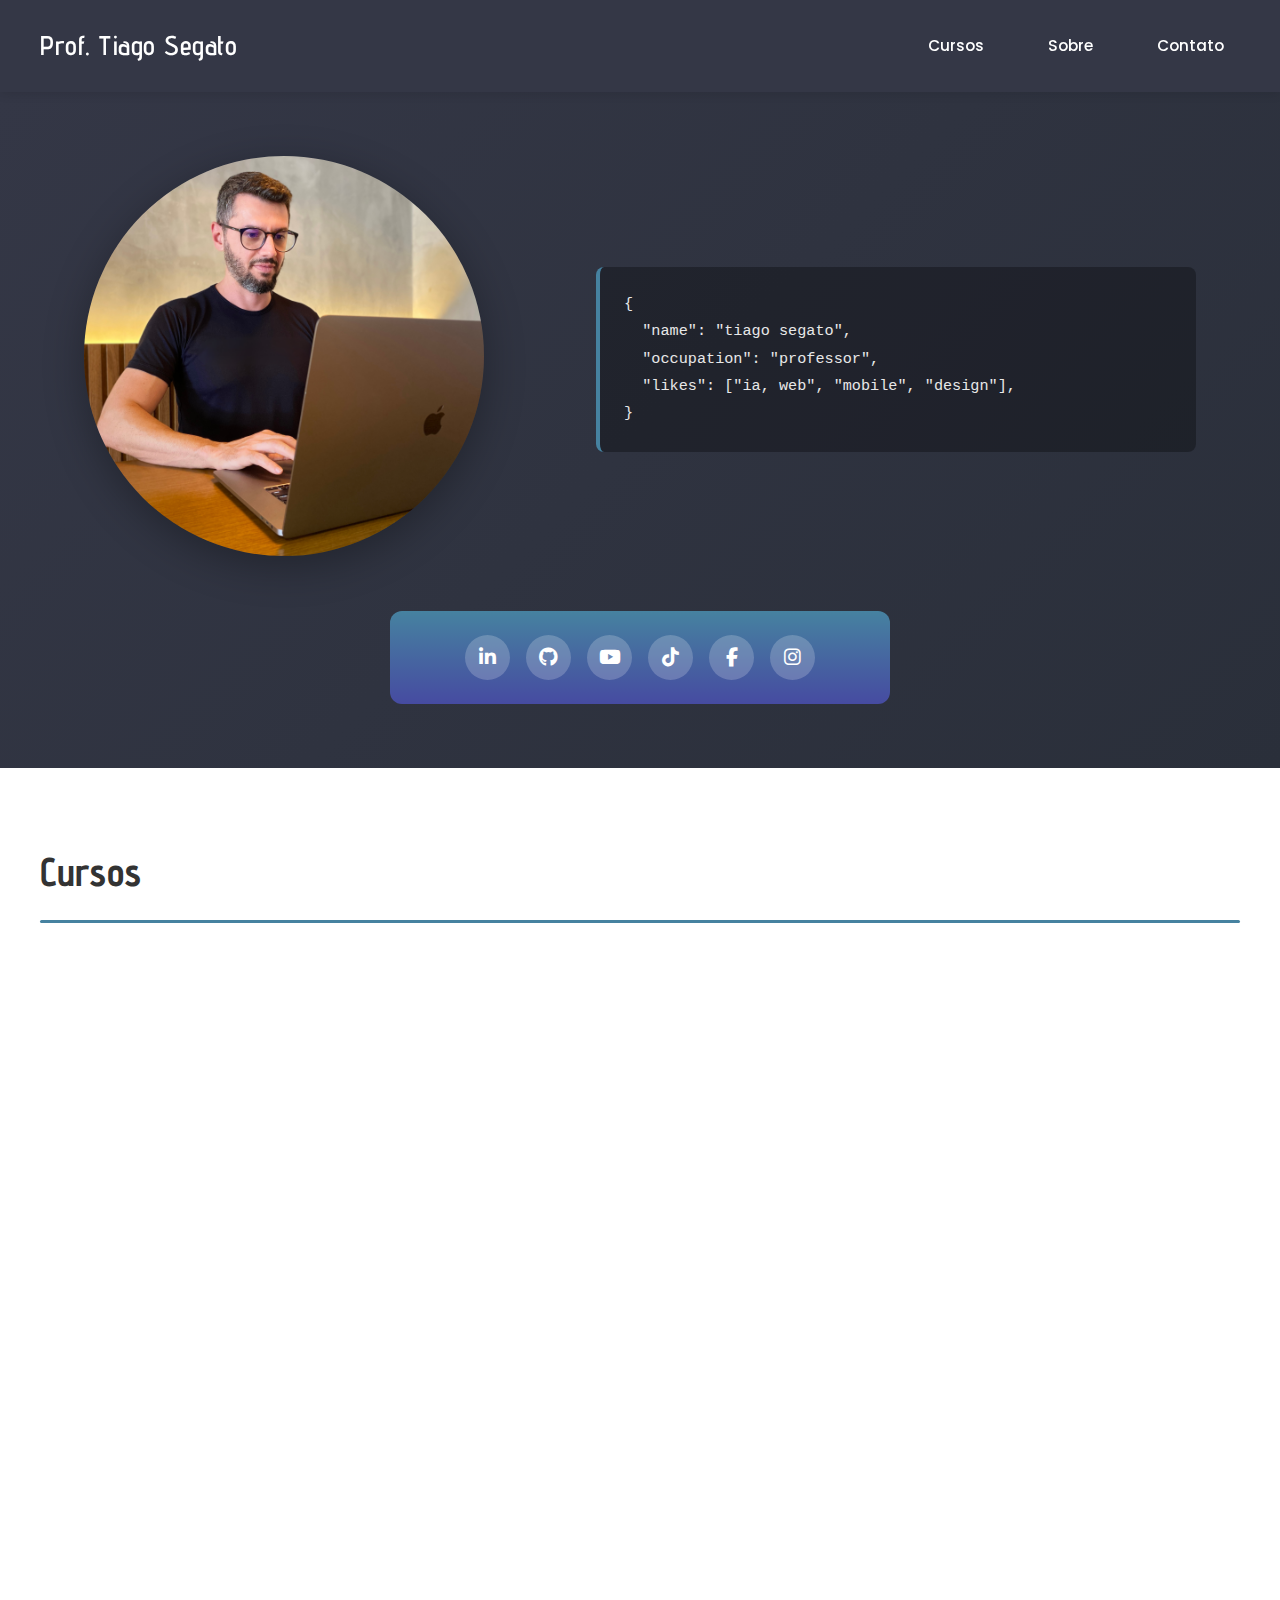
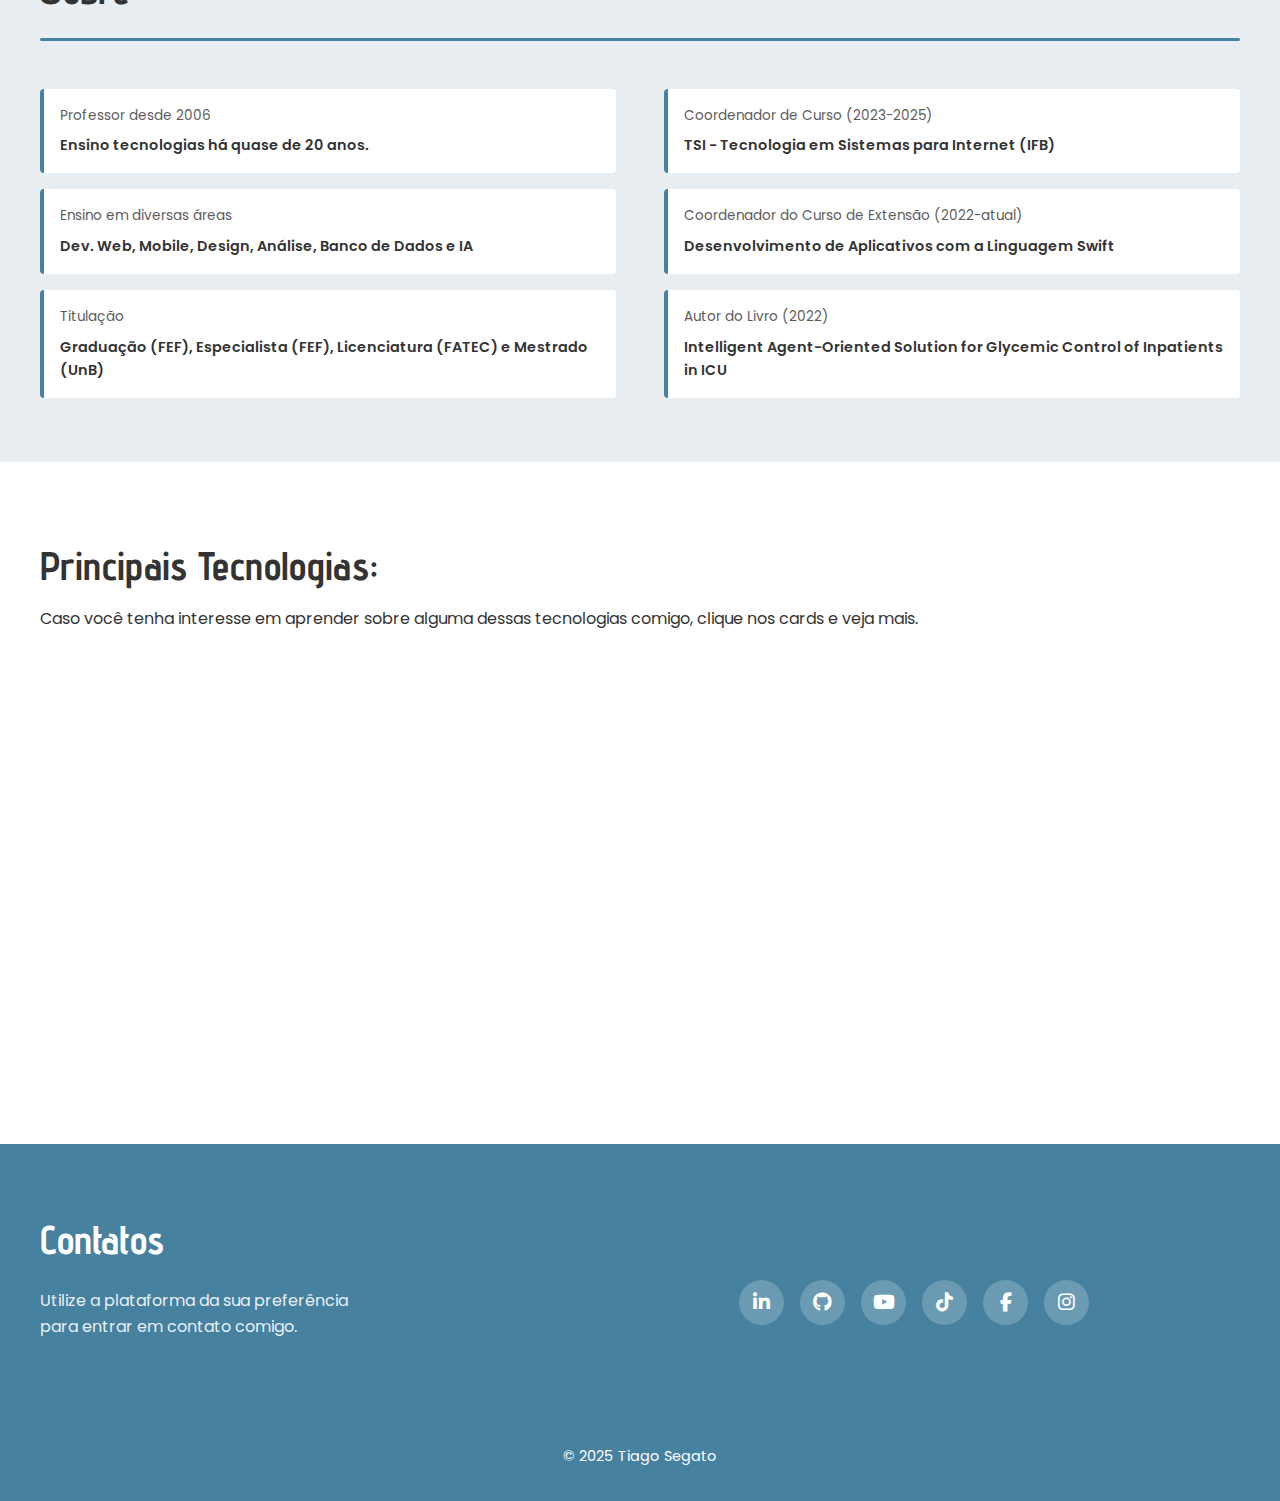
<file: index.html>
<!DOCTYPE html>
<html lang="pt-BR">
<head>
    <meta charset="UTF-8">
    <meta name="viewport" content="width=device-width, initial-scale=1.0">
    <title>Tiago Segato | Professor especialista em IA, criação de sites, design e applicativos</title>
    <meta name="description" content="Professor especialista em Web, Mobile e Design. Aprenda Figma, HTML5, CSS e IA com cursos gratuitos no YouTube e Udemy. Quase 20 anos de experiência.">
    <meta name="keywords" content="tiago segato, professor, figma, html, css, ia, inteligência artificial, curso, curso em vídeo, youtube, front-end, design, mobile, swift, canva, landing page">
    <meta name="author" content="Tiago Segato">

    <!-- Ícones -->
    <link rel="stylesheet" href="https://cdnjs.cloudflare.com/ajax/libs/font-awesome/6.4.0/css/all.min.css">
    <link rel="icon" type="image/x-icon" href="img/logots.ico">
    
    <!-- CSS -->
    <link rel="stylesheet" href="styles.css">
</head>
<body>
    <!-- Header/Navegação -->
    <header class="navbar">
        <div class="navbar-container">
            <div class="navbar-logo">
                <h1 class="logo-text">Prof. Tiago Segato</h1>
            </div>
            <nav class="navbar-menu">
                <a href="#aulas" class="nav-link">Cursos</a>
                <a href="#sobre" class="nav-link">Sobre</a>
                <a href="#contato" class="nav-link">Contato</a>
            </nav>
        </div>
    </header>

    <!-- Hero Section -->
    <section class="hero">
        <div class="hero-container">
            <div class="hero-content">
                <div class="hero-image-wrapper">
                    <img src="img/tiagosegato.webp" alt="Professor Tiago Segato usando seu computador em um ambiente aconchegante" class="hero-image">
                </div>
                <div class="hero-text">
                    <pre class="json-block">{
  "name": "tiago segato",
  "occupation": "professor",
  "likes": ["ia, web", "mobile", "design"],
}</pre>
                </div>
            </div>
            <div class="social-icons">
                <a href="https://www.linkedin.com/in/tiagosegato/" target="_blank" class="social-icon" title="LinkedIn">
                    <i class="fab fa-linkedin-in"></i>
                </a>
                <a href="https://github.com/tiagosegato" target="_blank" class="social-icon" title="GitHub">
                    <i class="fab fa-github"></i>
                </a>
                <a href="https://www.youtube.com/@tiagosegato" target="_blank" class="social-icon" title="YouTube">
                    <i class="fab fa-youtube"></i>
                </a>
                <a href="https://www.tiktok.com/@tiagosegato" target="_blank" class="social-icon" title="TikTok">
                    <i class="fab fa-tiktok"></i>
                </a>
                <a href="https://www.facebook.com/tiiagosegato/" target="_blank" class="social-icon" title="Facebook">
                    <i class="fab fa-facebook-f"></i>
                </a>
                <a href="https://www.instagram.com/tiagosegato/" target="_blank" class="social-icon" title="Instagram">
                    <i class="fab fa-instagram"></i>
                </a>
            </div>
        </div>
    </section>

    <!-- Aulas Section -->
    <section id="aulas" class="aulas">
        <div class="aulas-container">
            <div class="section-header">
                <h2 class="section-title">Cursos</h2>
                <div class="section-line"></div>
            </div>

            <!-- Inteligência Artificial -->
            <div class="aula-item">
                <h3 class="aula-title">Inteligência Artificial</h3>
                <div class="aula-content">
                    <div class="aula-text">
                        <p>Entenda o que é IA e como ela pode ser útil no seu dia a dia, no seu aprendizado e até mesmo no seu trabalho.</p>
                        <p>Além dos fundamentos te apresento na prática ferramentas como Notebook LM e Google AI Studio.</p>
                        <a href="https://www.youtube.com/playlist?list=PLfaT9CZbt-_S55rkFMKfskJw8fWrHqX-0" target="_blank" class="btn-curso">Acessar Curso</a>
                    </div>
                    <div class="aula-video">
                        <iframe width="560" height="315" src="https://www.youtube.com/embed/2sn40xwbp7o?si=CyHYxYitVvHu8c_2" title="YouTube video player" frameborder="0" allow="accelerometer; autoplay; clipboard-write; encrypted-media; gyroscope; picture-in-picture; web-share" referrerpolicy="strict-origin-when-cross-origin" allowfullscreen></iframe>
                    </div>
                </div>
            </div>

            <!-- Web Front-end -->
            <div class="aula-item">
                <h3 class="aula-title">Web &lt;front-end&gt;: Do protótipo à Implementação</h3>
                <div class="aula-content aula-content-reverse">
                    <div class="aula-text">
                        <p>Transforme sua visão criativa em uma Landing Page profissional, do design à codificação.</p>
                        <p>Com uma metodologia 100% prática, você vai dominar as ferramentas essenciais do mercado: prototipando interfaces modernas no Figma e, em seguida, construindo um site real com HTML5 e CSS3.</p>
                        <p>Ideal para iniciantes que desejam entrar no universo do desenvolvimento web e para quem busca transformar seus designs em projetos de portfólio impactantes.</p>
                        <a href="https://www.udemy.com/course/criando-a-landing-page-perfeita-com-figma/?couponCode=CDD0040604E374F5525D" target="_blank" class="btn-curso">Acessar Curso</a>
                    </div>
                    <div class="aula-video">
                        <iframe width="560" height="315" src="https://www.youtube.com/embed/3BLMj8G776I?si=xxmzq3CwUtMBbuj5" title="YouTube video player" frameborder="0" allow="accelerometer; autoplay; clipboard-write; encrypted-media; gyroscope; picture-in-picture; web-share" referrerpolicy="strict-origin-when-cross-origin" allowfullscreen></iframe>
                    </div>
                </div>
            </div>

            <!-- Design -->
            <div class="aula-item">
                <h3 class="aula-title">Design com Canva</h3>
                <div class="aula-content">
                    <div class="aula-text">
                        <p>Se você tem um empreendimento ou quer trabalhar como Social Media, esse é o Curso para você.</p>
                        <p>Aprenda os 3 pilares para transformar a sua marca na web: Redes Sociais, Design e Canva.</p>
                        <p>No final do curso além de dominar esses 3 pilates você terá todo um arcabouço de modelos prontos para utilizar para sua empresa.</p>
                        <a href="https://www.youtube.com/playlist?list=PLfaT9CZbt-_Rkh4fyqFbAEYO83Gb951xt" target="_blank" class="btn-curso">Acessar Curso</a>
                    </div>
                    <div class="aula-video">
                        <iframe width="560" height="315" src="https://www.youtube.com/embed/kHsQDpC_AAY?si=vyfNDffTsqJsy2KS" title="YouTube video player" frameborder="0" allow="accelerometer; autoplay; clipboard-write; encrypted-media; gyroscope; picture-in-picture; web-share" referrerpolicy="strict-origin-when-cross-origin" allowfullscreen></iframe>
                    </div>
                </div>
            </div>

            <!-- Mobile -->
            <div class="aula-item">
                <h3 class="aula-title">Mobile: Desenvolva Apps Apple com Swift</h3>
                <div class="aula-content aula-content-reverse">
                    <div class="aula-text">
                        <p>Veja como funciona o curso de Desenvolvimento de Aplicativos com a Linguagem Swift ofertado pelo IFB campus Brasília.</p>
                        <p>Inicie no mundo da desenvolvimento de aplicações para plataforma Apple e se destaque no mercado de trabalho!</p>
                        <a href="https://nead.ifb.edu.br/course/view.php?id=13753" target="_blank" class="btn-curso">Acessar Curso</a>
                    </div>
                    <div class="aula-video">
                        <iframe width="560" height="315" src="https://www.youtube.com/embed/6xI3teev1dM?si=fSgrSQWUrh0hHp0G" title="YouTube video player" frameborder="0" allow="accelerometer; autoplay; clipboard-write; encrypted-media; gyroscope; picture-in-picture; web-share" referrerpolicy="strict-origin-when-cross-origin" allowfullscreen></iframe>
                    </div>
                </div>
            </div>

        </div>
    </section>

    <!-- Sobre Section -->
    <section id="sobre" class="sobre">
        <div class="sobre-container">
            <div class="section-header">
                <h2 class="section-title">Sobre</h2>
                <div class="section-line"></div>
            </div>

            <div class="sobre-content">
                <div class="sobre-links">
                    <a href="http://lattes.cnpq.br/3802976697073676" target="_blank" class="link-item">
                        <span class="link-desc">Professor desde 2006</span>
                        <span class="link-title">Ensino tecnologias há quase de 20 anos.</span>
                    </a>
                    <a href="http://lattes.cnpq.br/3802976697073676" target="_blank" class="link-item">
                        <span class="link-desc">Ensino em diversas áreas</span>
                        <span class="link-title">Dev. Web, Mobile, Design, Análise, Banco de Dados e IA</span>
                    </a>
                    <a href="http://lattes.cnpq.br/3802976697073676" target="_blank" class="link-item">
                        <span class="link-desc">Titulação</span>
                        <span class="link-title">Graduação (FEF), Especialista (FEF), Licenciatura (FATEC) e Mestrado (UnB)</span>
                    </a>
                </div>
                <div class="sobre-links">
                    <a href="https://nead.ifb.edu.br/course/view.php?id=13754" target="_blank" class="link-item">
                        <span class="link-desc">Coordenador de Curso (2023-2025)</span>
                        <span class="link-title">TSI - Tecnologia em Sistemas para Internet (IFB)</span>
                    </a>
                    <a href="https://nead.ifb.edu.br/course/view.php?id=13753" target="_blank" class="link-item">
                        <span class="link-desc">Coordenador do Curso de Extensão (2022-atual)</span>
                        <span class="link-title">Desenvolvimento de Aplicativos com a Linguagem Swift</span>
                    </a>
                    <a href="https://www.generis-publishing.com//book.php?title=intelligent-agent-oriented-solution-for-glycemic-control-of-inpatients-in-icu-388" target="_blank" class="link-item">
                        <span class="link-desc">Autor do Livro (2022)</span>
                        <span class="link-title">Intelligent Agent-Oriented Solution for Glycemic Control of Inpatients in ICU</span>
                    </a>
                </div>
            </div>
        </div>
    </section>

    <!-- Tecnologias Section -->
    <section class="tecnologias">
        <div class="tecnologias-container">
             <div class="section-header">
                <h2 class="section-title">Principais Tecnologias:</h2>
                <div class="section-text">Caso você tenha interesse em aprender sobre alguma dessas tecnologias comigo, clique nos cards e veja mais.</div>
            </div>

            <div class="tecnologias-grid">
                <a href="https://www.youtube.com/playlist?list=PLfaT9CZbt-_SRG0b4y0Ri3PNqzuKeB24f", target="_blank">
                <div class="tech-card">
                    <div class="tech-icon">
                        <i class="fab fa-html5"></i>
                    </div>
                    <h3>HTML</h3>
                </div>
                </a>
                <a href="https://www.youtube.com/playlist?list=PLfaT9CZbt-_Rin28JCbc6XQy1wOzMzMiZ", target="_blank">
                <div class="tech-card">
                    <div class="tech-icon">
                        <i class="fab fa-css3-alt"></i>
                    </div>
                    <h3>CSS</h3>
                </div>
                </a>
                <a href="https://cursojs.tiagosegato.com/", target="_blank">
                <div class="tech-card">
                    <div class="tech-icon">
                        <i class="fab fa-js-square"></i>
                    </div>
                    <h3>Javascript</h3>
                </div>
                </a>
                <a href="https://www.youtube.com/playlist?list=PLfaT9CZbt-_QEpLWuhk3wqWOC-TakYNye", target="_blank">
                <div class="tech-card">
                    <div class="tech-icon">
                        <i class="fab fa-figma"></i>
                    </div>
                    <h3>Figma</h3>
                </div>
                </a>
                <a href="https://www.youtube.com/playlist?list=PLfaT9CZbt-_QyNQUJ4Bu0hD6TCTKTNrpx", target="_blank">
                <div class="tech-card">
                    <div class="tech-icon">
                        <i class="fas fa-palette"></i>
                    </div>
                    <h3>Canva</h3>
                </div>
                </a>
                <a href="guia.html">
                <div class="tech-card">
                    <div class="tech-icon">
                        <i class="fa-solid fa-robot"></i>
                    </div>
                    <h3>Inteligência Artificial</h3>
                </div>
                <a href="https://nead.ifb.edu.br/course/view.php?id=13753", target="_blank">
                <div class="tech-card">
                    <div class="tech-icon">
                        <i class="fab fa-swift"></i>
                    </div>
                    <h3>Swift</h3>
                </div>
                </a>
                <a href="https://www.youtube.com/playlist?list=PLfaT9CZbt-_QGRq0vVryGPZXGtQqIjBhq", target="_blank">
                <div class="tech-card">
                    <div class="tech-icon">
                        <i class="fa-brands fa-apple"></i>
                    </div>
                    <h3>MacOS</h3>
                </div>
                </a>
                <a href="https://www.youtube.com/playlist?list=PLfaT9CZbt-_RoxScXHN8PZPZC3hBAzNa_", target="_blank">
                <div class="tech-card">
                    <div class="tech-icon">
                        <i class="fas fa-database"></i>
                    </div>
                    <h3>Banco de Dados</h3>
                </div>
                </a>
                <a href="", target="_blank">
                <div class="tech-card">
                    <div class="tech-icon">
                        <i class="fa-solid fa-diagram-project"></i>
                    </div>
                    <h3>Análise UML</h3>
                </div>
                </a>
            </div>
        </div>
    </section>

    <!-- Contato Section -->
    <section id="contato" class="contato">
        <div class="contato-container">
            <div class="contato-text">
                <h2 class="contato-title">Contatos</h2>
                <p class="contato-subtitle">Utilize a plataforma da sua preferência <br> para entrar em contato comigo. </p>
            </div>
            <div class="social-icons-rodape">
                <a href="https://www.linkedin.com/in/tiagosegato/" target="_blank" class="social-icon" title="LinkedIn">
                    <i class="fab fa-linkedin-in"></i>
                </a>
                <a href="https://github.com/tiagosegato" target="_blank" class="social-icon" title="GitHub">
                    <i class="fab fa-github"></i>
                </a>
                <a href="https://www.youtube.com/@tiagosegato" target="_blank" class="social-icon" title="YouTube">
                    <i class="fab fa-youtube"></i>
                </a>
                <a href="https://www.tiktok.com/@tiagosegato" target="_blank" class="social-icon" title="TikTok">
                    <i class="fab fa-tiktok"></i>
                </a>
                <a href="https://www.facebook.com/tiiagosegato/" target="_blank" class="social-icon" title="Facebook">
                    <i class="fab fa-facebook-f"></i>
                </a>
                <a href="https://www.instagram.com/tiagosegato/" target="_blank" class="social-icon" title="Instagram">
                    <i class="fab fa-instagram"></i>
                </a>
            </div>
        </div>
    </section>

    <!-- Footer -->
    <footer class="footer">
        <p>&copy; 2025 Tiago Segato</p>
    </footer>

    <!-- JavaScript -->
    <script src="script.js"></script>
</body>
</html>
</file>
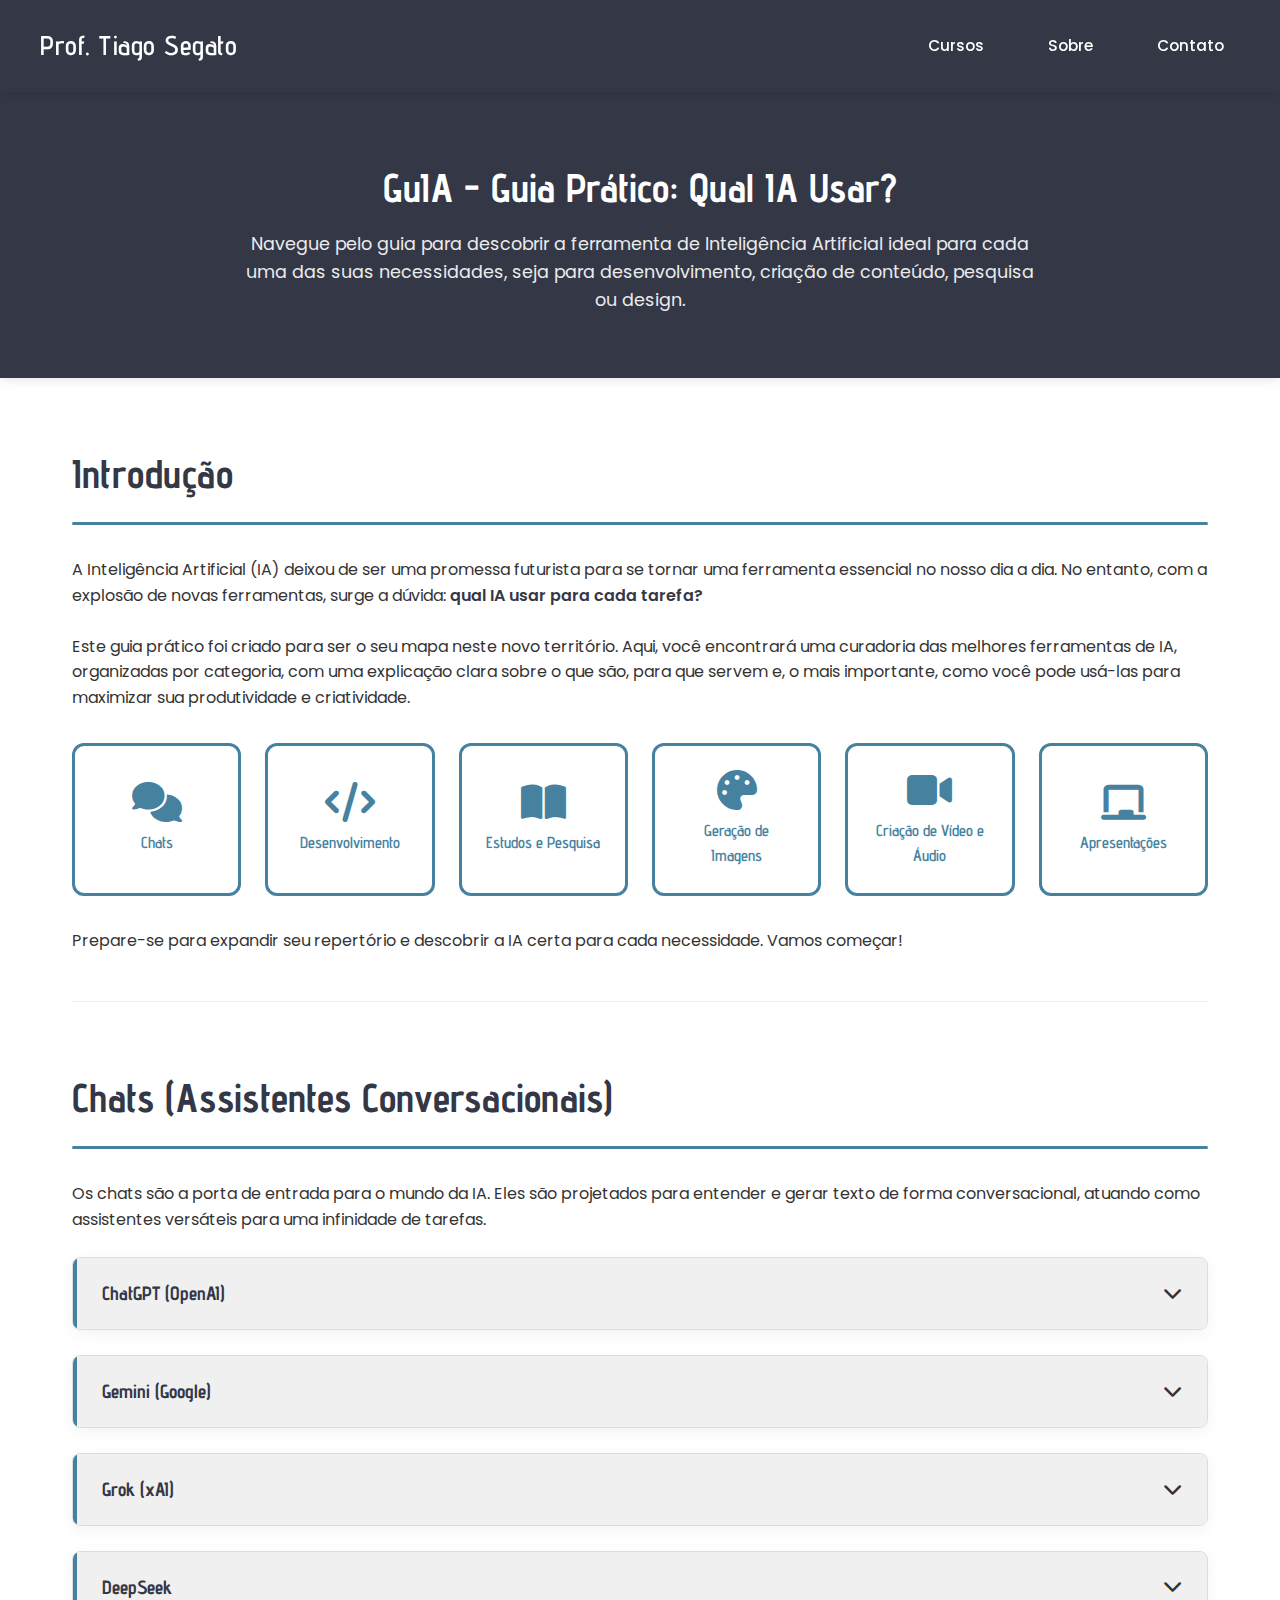
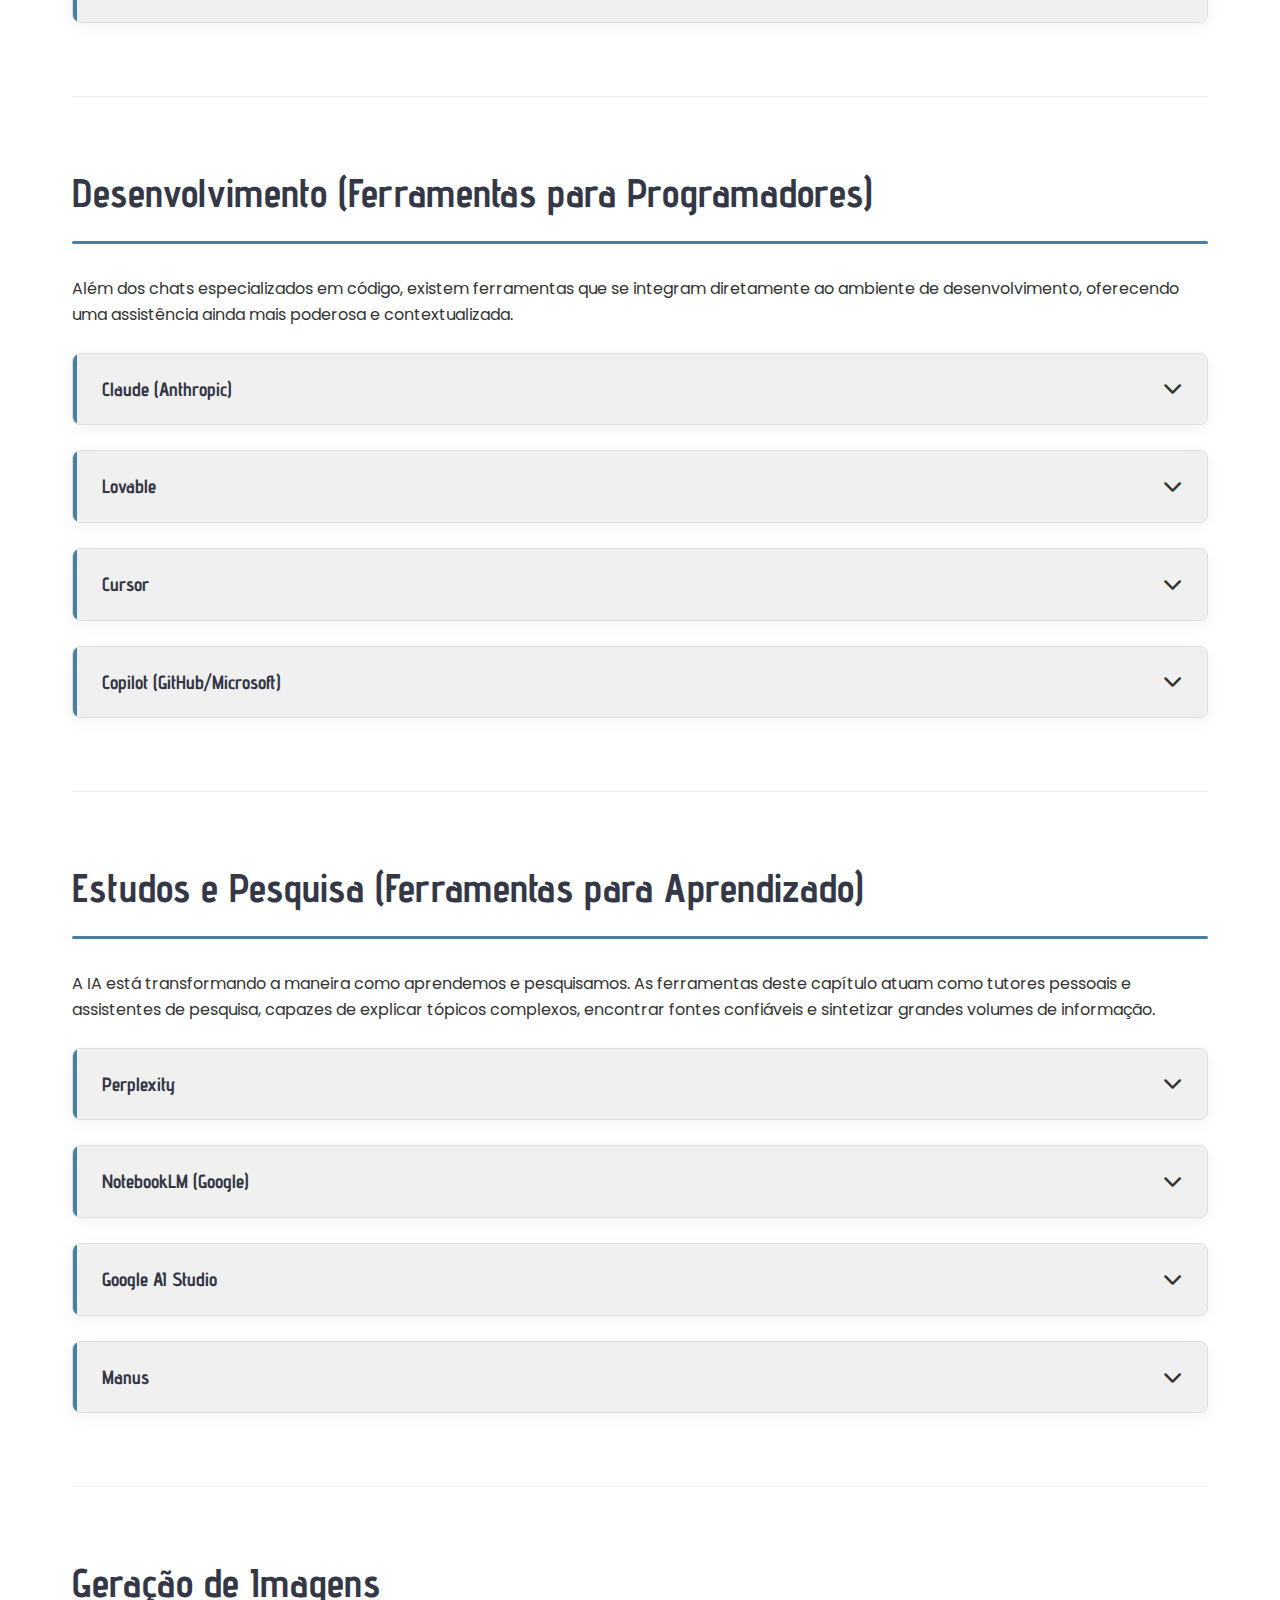
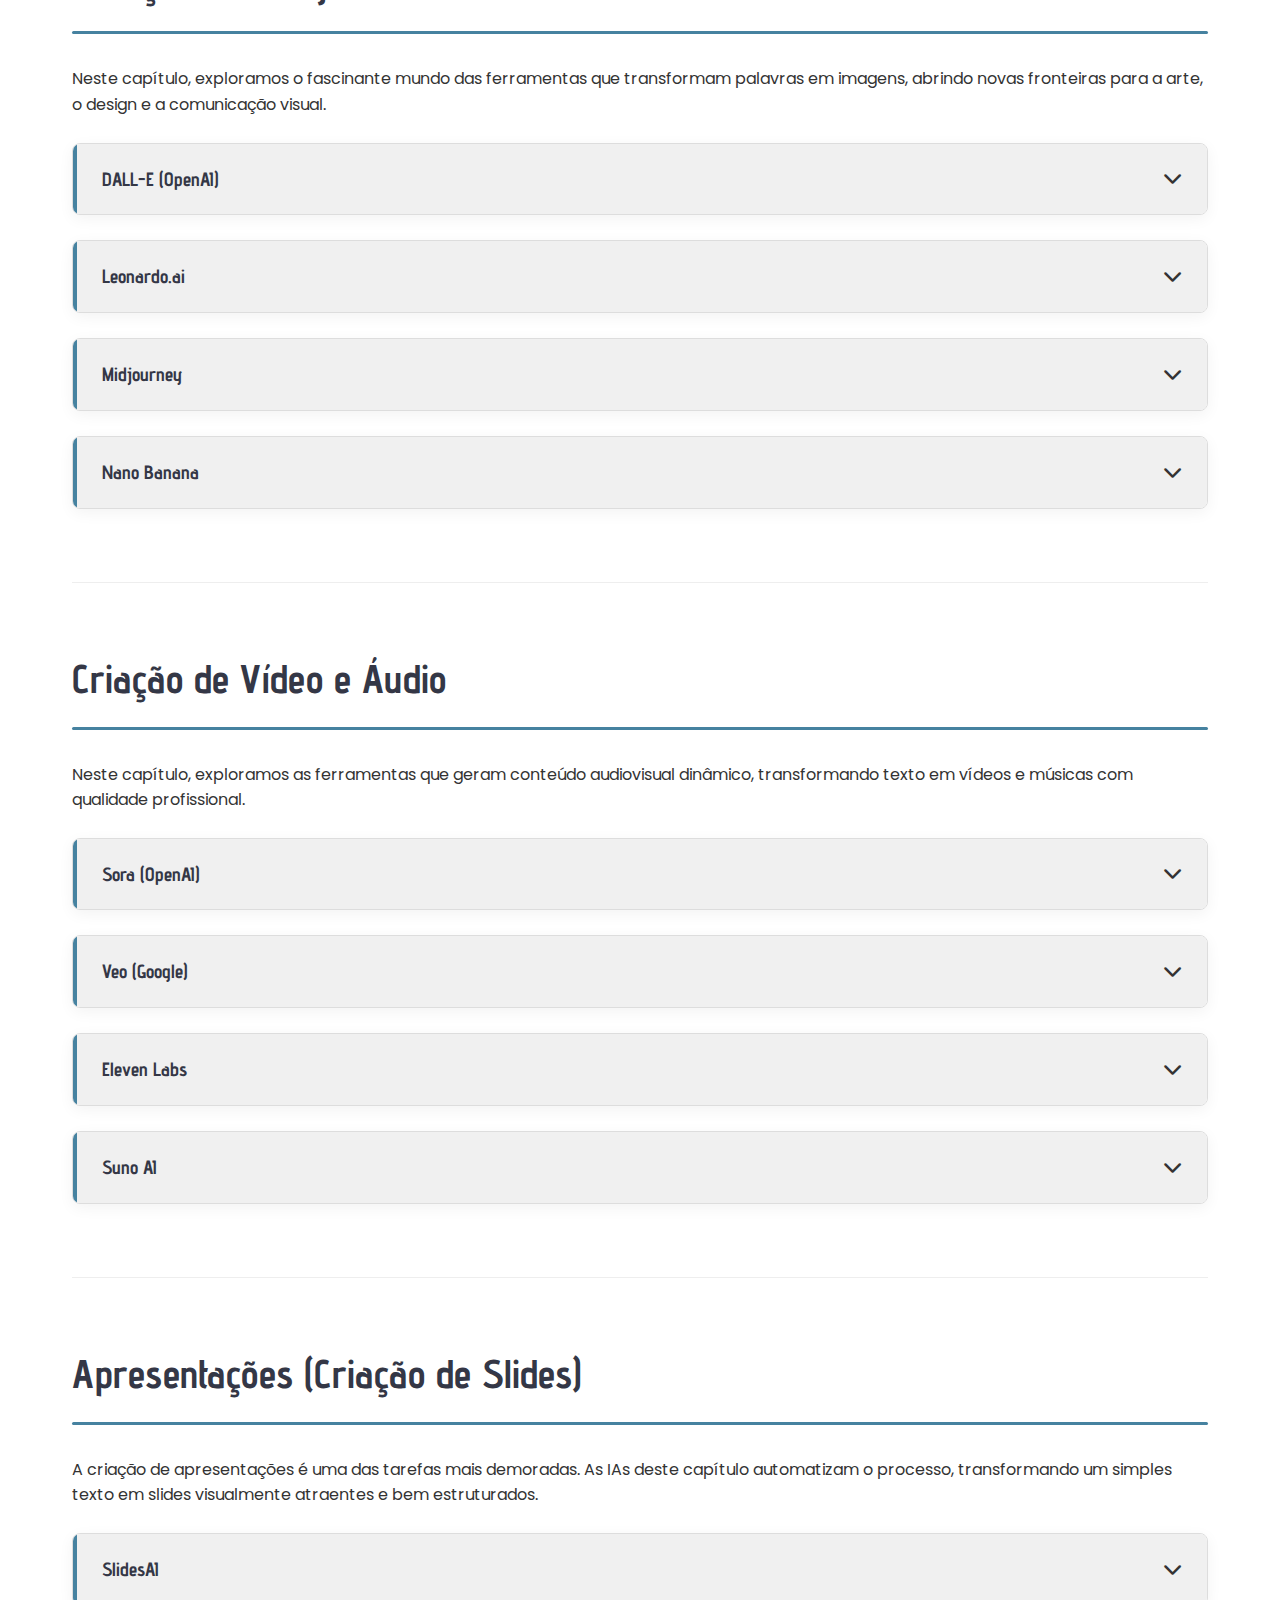
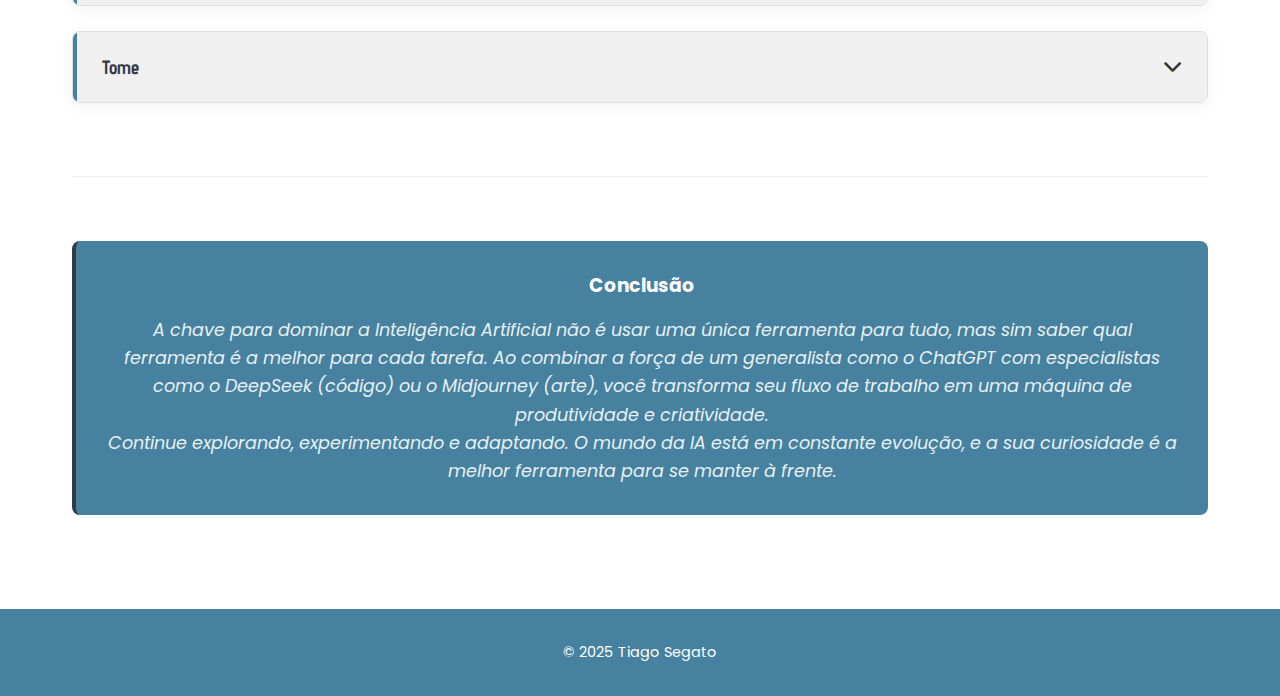
<file: guia.html>
<!DOCTYPE html>
<html lang="pt-BR">
<head>
    <meta charset="UTF-8">
    <meta name="viewport" content="width=device-width, initial-scale=1.0">
    <title>GuIA - Guia Prático: Qual IA Usar? - Prof. Tiago Segato</title>
    <meta name="description" content="Guia prático para escolher a Inteligência Artificial certa para cada tarefa.">
    <meta name="keywords" content="guia ia, inteligência artificial, chatgpt, gemini, perplexity, dall-e, midjourney, sora, eleven labs, suno, slidesai, tome">
    <meta name="author" content="Tiago Segato">

    <!-- Ícones -->
    <link rel="stylesheet" href="https://cdnjs.cloudflare.com/ajax/libs/font-awesome/6.4.0/css/all.min.css">
    <link rel="icon" type="image/x-icon" href="img/logots.ico">
    
    <!-- CSS - Reutilizando o estilo principal e o estilo do guia -->
    <link rel="stylesheet" href="styles.css">
    
</head>
<body>
    <!-- Header/Navegação - Mantendo a barra de navegação do site principal -->
    <header class="navbar">
        <div class="navbar-container">
            <div class="navbar-logo">
                <h1 class="logo-text"><a class="h1link" href="index.html">Prof. Tiago Segato</a></h1>
            </div>
            <nav class="navbar-menu">
                <a href="index.html#aulas" class="nav-link">Cursos</a>
                <a href="index.html#sobre" class="nav-link">Sobre</a>
                <a href="index.html#contato" class="nav-link">Contato</a>
            </nav>
        </div>
    </header>

    <main class="main-content">
        <div class="content-header">
            <h1>GuIA - Guia Prático: Qual IA Usar?</h1>
            <p>Navegue pelo guia para descobrir a ferramenta de Inteligência Artificial ideal para cada uma das suas necessidades, seja para desenvolvimento, criação de conteúdo, pesquisa ou design.</p>
        </div>

        <div class="content-body">
            <!-- Conteúdo do guia.html original começa aqui -->
            
            <section id="introducao" class="section">
                <h2>Introdução</h2>
                <div class="section-line-guia"></div>
                <p>A Inteligência Artificial (IA) deixou de ser uma promessa futurista para se tornar uma ferramenta essencial no nosso dia a dia. No entanto, com a explosão de novas ferramentas, surge a dúvida: <strong>qual IA usar para cada tarefa?</strong></p><br>
                <p>Este guia prático foi criado para ser o seu mapa neste novo território. Aqui, você encontrará uma curadoria das melhores ferramentas de IA, organizadas por categoria, com uma explicação clara sobre o que são, para que servem e, o mais importante, como você pode usá-las para maximizar sua produtividade e criatividade.</p>
                
                <!-- Navegação por Cards (Substituindo a lista de capítulos) -->
                <div class="nav-cards-grid">
                    <a href="#chats" class="nav-card">
                        <i class="fas fa-comments nav-card-icon"></i>
                        <h4>Chats</h4>
                    </a>
                    <a href="#desenvolvimento" class="nav-card">
                        <i class="fas fa-code nav-card-icon"></i>
                        <h4>Desenvolvimento</h4>
                    </a>
                    <a href="#estudos-e-pesquisa" class="nav-card">
                        <i class="fas fa-book-open nav-card-icon"></i>
                        <h4>Estudos e Pesquisa</h4>
                    </a>
                    <a href="#geracao-de-imagens" class="nav-card">
                        <i class="fas fa-palette nav-card-icon"></i>
                        <h4>Geração de Imagens</h4>
                    </a>
                    <a href="#criacao-de-video-e-audio" class="nav-card">
                        <i class="fas fa-video nav-card-icon"></i>
                        <h4>Criação de Vídeo e Áudio</h4>
                    </a>
                    <a href="#apresentacoes" class="nav-card">
                        <i class="fas fa-chalkboard nav-card-icon"></i>
                        <h4>Apresentações</h4>
                    </a>
                </div>

                <p style="margin-top: 2rem;">Prepare-se para expandir seu repertório e descobrir a IA certa para cada necessidade. Vamos começar!</p>
            </section>

            <section id="chats" class="section">
                <h2>Chats (Assistentes Conversacionais)</h2>
                <div class="section-line-guia"></div>
                <p>Os chats são a porta de entrada para o mundo da IA. Eles são projetados para entender e gerar texto de forma conversacional, atuando como assistentes versáteis para uma infinidade de tarefas.</p>
                
                <!-- ChatGPT -->
                <div id="chatgpt" class="tool-card">
                    <div class="tool-card-header">
                        <h3>ChatGPT (OpenAI)</h3>
                        <i class="fas fa-chevron-down tool-card-icon"></i>
                    </div>
                    <div class="tool-card-content">
                        <h4>O que é</h4>
                        <p>O ChatGPT é o "canivete suíço" dos modelos de linguagem. Criado pela OpenAI, ele é um generalista por excelência, capaz de realizar uma vasta gama de tarefas, desde escrever e-mails e resumir textos até gerar códigos de programação e planejar roteiros de viagem.</p>
                        <h4>Indicação de Uso</h4>
                        <p>A ferramenta ideal para tarefas do dia a dia, brainstorming, escrita criativa, e quando você precisa de um assistente rápido para múltiplas finalidades. É o ponto de partida para quase qualquer demanda baseada em texto.</p>
                        <div class="example-box">
                            <h4>Exemplo Prático</h4>
                            <p>"Estou criando um curso online sobre marketing digital para iniciantes. Elabore uma estrutura de 5 módulos, detalhando os tópicos a serem abordados em cada um. O tone deve ser encorajador e acessível."</p>
                        </div>
                        <div class="tip-box">
                            <h4>Como Usar</h4>
                            <p><strong>Acesso:</strong> Pelo site <a href="https://chat.openai.com" target="_blank">chat.openai.com</a>.</p>
                            <p><strong>Dica Essencial:</strong> Use o recurso de "Instruções Customizadas" para definir o contexto sobre você e suas preferências. Isso fará com que as respostas do ChatGPT já venham personalizadas, economizando tempo em futuros prompts.</p>
                        </div>
                    </div>
                </div>

                <!-- Gemini -->
                <div id="gemini" class="tool-card">
                    <div class="tool-card-header">
                        <h3>Gemini (Google)</h3>
                        <i class="fas fa-chevron-down tool-card-icon"></i>
                    </div>
                    <div class="tool-card-content">
                        <h4>O que é</h4>
                        <p>O Gemini é a resposta do Google ao ChatGPT. Sua principal vantagem competitiva é a integração nativa com o ecossistema Google (Busca, Gmail, Docs, etc.). Isso o torna excepcionalmente poderoso para tarefas que envolvem informações em tempo real e dados de outras aplicações do Google.</p>
                        <h4>Indicação de Uso</h4>
                        <p>Indispensável para pesquisas que exigem dados atualizados, planejamento de viagens (com integração ao Google Flights e Maps), e para resumir ou extrair informações de vídeos do YouTube, já que ele consegue "assistir" ao vídeo por você.</p>
                        <div class="example-box">
                            <h4>Exemplo Prático</h4>
                            <p>"Assista a este vídeo do YouTube [link] sobre as novas regras de monetização e me forneça um resumo em tópicos com os 5 pontos mais importantes para criadores de conteúdo."</p>
                        </div>
                        <div class="tip-box">
                            <h4>Como Usar</h4>
                            <p><strong>Acesso:</strong> Pelo site <a href="https://gemini.google.com" target="_blank">gemini.google.com</a>.</p>
                            <p><strong>Dica Essencial:</strong> Ative as "Extensões" para conectar o Gemini a outros serviços do Google. Isso permite que ele acesse seus e-mails, documentos e voos para fornecer respostas muito mais personalizadas e úteis.</p>
                        </div>
                    </div>
                </div>

                <!-- Grok -->
                <div id="grok" class="tool-card">
                    <div class="tool-card-header">
                        <h3>Grok (xAI)</h3>
                        <i class="fas fa-chevron-down tool-card-icon"></i>
                    </div>
                    <div class="tool-card-content">
                        <h4>O que é</h4>
                        <p>Desenvolvido pela xAI de Elon Musk, o Grok se diferencia por seu acesso em tempo real à plataforma X (antigo Twitter). Ele é projetado para ter uma personalidade mais ousada e com um toque de humor, fornecendo respostas que fogem do padrão politicamente correto de outras IAs.</p>
                        <h4>Indicação de Uso</h4>
                        <p>A melhor ferramenta para entender o "zeitgeist" cultural, monitorar tendências e obter resumos de notícias e discussões que estão acontecendo em tempo real no X. Ótimo para profissionais de marketing, jornalistas e curiosos de plantão.</p>
                        <div class="example-box">
                            <h4>Exemplo Prático</h4>
                            <p>"Quais foram as principais críticas e elogios ao último lançamento da Apple, com base nas discussões de especialistas em tecnologia no X nas últimas 24 horas?"</p>
                        </div>
                        <div class="tip-box">
                            <h4>Como Usar</h4>
                            <p><strong>Acesso:</strong> Integrado à assinatura Premium do X (<a href="https://x.com" target="_blank">x.com</a>).</p>
                            <p><strong>Dica Essencial:</strong> Experimente o "Fun Mode" para obter respostas mais sarcásticas e divertidas. Para pesquisas sérias, use o "Regular Mode" para garantir uma análise mais direta dos dados do X.</p>
                        </div>
                    </div>
                </div>

                <!-- DeepSeek -->
                <div id="deepseek" class="tool-card">
                    <div class="tool-card-header">
                        <h3>DeepSeek</h3>
                        <i class="fas fa-chevron-down tool-card-icon"></i>
                    </div>
                    <div class="tool-card-content">
                        <h4>O que é</h4>
                        <p>O DeepSeek é um modelo de linguagem com um foco claro: programação. Ele foi treinado com uma quantidade massiva de código-fonte, o que o torna extremamente proficiente em gerar, completar e depurar códigos em diversas linguagens de programação.</p>
                        <h4>Indicação de Uso</h4>
                        <p>A ferramenta preferida de desenvolvedores que precisam de um assistente de codificação. Ele é excelente para criar scripts, entender APIs, converter código entre linguagens e encontrar bugs de forma mais eficiente que os modelos generalistas.</p>
                        <div class="example-box">
                            <h4>Exemplo Prático</h4>
                            <p>"Escreva um script em Python que se conecte à API do Twitter, colete os últimos 100 tweets que mencionam a palavra 'Inteligência Artificial' e salve-los em um arquivo CSV com as colunas: autor, texto e data."</p>
                        </div>
                        <div class="tip-box">
                            <h4>Como Usar</h4>
                            <p><strong>Acesso:</strong> Pelo site <a href="https://deepseek.com" target="_blank">deepseek.com</a>.</p>
                            <p><strong>Dica Essencial:</strong> Forneça o máximo de contexto possível no seu prompt. Inclua a linguagem de programação, as bibliotecas que você está usando e, se possível, um trecho do código existente. Quanto mais contexto, mais preciso será o resultado.</p>
                        </div>
                    </div>
                </div>
            </section>

            <section id="desenvolvimento" class="section">
                <h2>Desenvolvimento (Ferramentas para Programadores)</h2>
                <div class="section-line-guia"></div>
                <p>Além dos chats especializados em código, existem ferramentas que se integram diretamente ao ambiente de desenvolvimento, oferecendo uma assistência ainda mais poderosa e contextualizada.</p>
                
                <!-- Claude -->
                <div id="claude" class="tool-card">
                    <div class="tool-card-header">
                        <h3>Claude (Anthropic)</h3>
                        <i class="fas fa-chevron-down tool-card-icon"></i>
                    </div>
                    <div class="tool-card-content">
                        <h4>O que é</h4>
                        <p>O Claude, da Anthropic, é conhecido por sua enorme "janela de contexto", ou seja, a capacidade de processar e analisar uma quantidade gigantesca de texto de uma só vez (até 200 mil palavras). Isso o torna ideal para trabalhar com grandes bases de código ou documentações extensas.</p>
                        <h4>Indicação de Uso</h4>
                        <p>A ferramenta perfeita para desenvolvedores que precisam entender um repositório de código inteiro, fazer perguntas sobre uma documentação técnica complexa ou encontrar a origem de um bug em um projeto grande. Ele "lê" tudo e responde com base no contexto completo.</p>
                        <div class="example-box">
                            <h4>Exemplo Prático</h4>
                            <p>Um desenvolvedor pode fazer o upload de todo o código-fonte de um projeto legado e perguntar: "Analise este projeto em Ruby on Rails e me explique a função do módulo 'BillingController'. Quais são suas principais dependências e como ele interage com o modelo 'User'?"</p>
                        </div>
                        <div class="tip-box">
                            <h4>Como Usar</h4>
                            <p><strong>Acesso:</strong> Pelo site <a href="https://claude.ai" target="_blank">claude.ai</a>.</p>
                            <p><strong>Dica Essencial:</strong> Ao trabalhar com grandes documentos, anexe o arquivo diretamente na conversa em vez de copiar e colar o texto. Isso garante que o Claude processe o conteúdo de forma otimizada e sem perdas.</p>
                        </div>
                    </div>
                </div>

                <!-- Lovable -->
                <div id="lovable" class="tool-card">
                    <div class="tool-card-header">
                        <h3>Lovable</h3>
                        <i class="fas fa-chevron-down tool-card-icon"></i>
                    </div>
                    <div class="tool-card-content">
                        <h4>O que é</h4>
                        <p>Lovable é uma ferramenta de IA focada em um nicho específico, mas crucial: a criação de documentação para APIs. Ele se conecta a uma base de código, entende os endpoints e gera automaticamente uma documentação clara, organizada e interativa.</p>
                        <h4>Indicação de Uso</h4>
                        <p>Essencial para equipes de desenvolvimento que precisam criar ou manter uma documentação de API de alta qualidade com o mínimo de esforço manual. Ele economiza centenas de horas de trabalho e garante que a documentação esteja sempre atualizada.</p>
                        <div class="example-box">
                            <h4>Exemplo Prático</h4>
                            <p>Uma startup que está lançando uma nova API para seus clientes pode usar o Lovable para gerar um portal de desenvolvedores completo, com exemplos de código, explicações de cada endpoint e um ambiente de teste interativo, tudo isso em questão de minutos.</p>
                        </div>
                        <div class="tip-box">
                            <h4>Como Usar</h4>
                            <p><strong>Acesso:</strong> Pelo site <a href="https://lovable.dev" target="_blank">lovable.dev</a>.</p>
                            <p><strong>Dica Essencial:</strong> Integre o Lovable ao seu processo de CI/CD (Continuous Integration/Continuous Deployment). Dessa forma, toda vez que uma nova versão da API for publicada, a documentação será atualizada automaticamente, sem intervenção humana.</p>
                        </div>
                    </div>
                </div>

                <!-- Cursor -->
                <div id="cursor" class="tool-card">
                    <div class="tool-card-header">
                        <h3>Cursor</h3>
                        <i class="fas fa-chevron-down tool-card-icon"></i>
                    </div>
                    <div class="tool-card-content">
                        <h4>O que é</h4>
                        <p>Cursor é um editor de código (IDE) construído do zero com a IA no centro. Ele permite que você faça perguntas sobre o seu código, gere novos arquivos, refatore blocos inteiros e até mesmo debugue erros, tudo dentro do ambiente de desenvolvimento.</p>
                        <h4>Indicação de Uso</h4>
                        <p>Para desenvolvedores que querem ter a experiência de programação mais integrada com IA possível. Ele é mais rápido e mais contextualizado que um chatbot tradicional, pois "conhece" toda a estrutura do seu projeto.</p>
                        <div class="example-box">
                            <h4>Exemplo Prático</h4>
                            <p>Dentro de um arquivo, um programador pode selecionar um bloco de código complexo e pedir ao Cursor: "Refatore este método para que ele seja mais legível e adicione tratamento de exceções para falhas de conexão com o banco de dados."</p>
                        </div>
                        <div class="tip-box">
                            <h4>Como Usar</h4>
                            <p><strong>Acesso:</strong> Baixando o editor em <a href="https://cursor.sh" target="_blank">cursor.sh</a>.</p>
                            <p><strong>Dica Essencial:</strong> Use o atalho `Cmd+K` (ou `Ctrl+K`) para fazer uma pergunta sobre um trecho de código selecionado, e `Cmd+L` (ou `Ctrl+L`) para conversar sobre o projeto inteiro. Dominar esses atalhos acelera drasticamente o fluxo de trabalho.</p>
                        </div>
                    </div>
                </div>

                <!-- Copilot -->
                <div id="copilot" class="tool-card">
                    <div class="tool-card-header">
                        <h3>Copilot (GitHub/Microsoft)</h3>
                        <i class="fas fa-chevron-down tool-card-icon"></i>
                    </div>
                    <div class="tool-card-content">
                        <h4>O que é</h4>
                        <p>O GitHub Copilot é o assistente de IA mais popular do mundo, integrado diretamente em editores de código como o VS Code. Ele funciona como um "par programador" que sugere linhas de código ou funções inteiras em tempo real, enquanto você digita.</p>
                        <h4>Indicação de Uso</h4>
                        <p>Uma ferramenta indispensável para qualquer desenvolvedor, do iniciante ao sênior. Ele acelera a escrita de código repetitivo (boilerplate), ajuda a descobrir novas bibliotecas e APIs, e serve como uma fonte constante de aprendizado.</p>
                        <div class="example-box">
                            <h4>Exemplo Prático</h4>
                            <p>Ao escrever um comentário como `// Função que valida um formulário de e-mail e senha`, o Copilot automaticamente sugere o código completo da função, incluindo a verificação de formato do e-mail e a força da senha.</p>
                        </div>
                        <div class="tip-box">
                            <h4>Como Usar</h4>
                            <p><strong>Acesso:</strong> Como uma extensão no VS Code, JetBrains e outros editores (<a href="https://github.com/features/copilot" target="_blank">github.com/features/copilot</a>).</p>
                            <p><strong>Dica Essencial:</strong> Não aceite a primeira sugestão cegamente. Use o atalho `Alt+]` (ou `Option+]`) para ver outras sugestões que o Copilot tem a oferecer. Muitas vezes, a segunda ou terceira opção é ainda melhor que a primeira.</p>
                        </div>
                    </div>
                </div>
            </section>

            <section id="estudos-e-pesquisa" class="section">
                <h2>Estudos e Pesquisa (Ferramentas para Aprendizado)</h2>
                <div class="section-line-guia"></div>
                <p>A IA está transformando a maneira como aprendemos e pesquisamos. As ferramentas deste capítulo atuam como tutores pessoais e assistentes de pesquisa, capazes de explicar tópicos complexos, encontrar fontes confiáveis e sintetizar grandes volumes de informação.</p>
                
                <!-- Perplexity -->
                <div id="perplexity" class="tool-card">
                    <div class="tool-card-header">
                        <h3>Perplexity</h3>
                        <i class="fas fa-chevron-down tool-card-icon"></i>
                    </div>
                    <div class="tool-card-content">
                        <h4>O que é</h4>
                        <p>Perplexity é um "motor de respostas" que combina a busca na web com a capacidade de síntese de um modelo de linguagem. Diferente de um buscador tradicional que apenas lista links, ele lê as fontes, entende o conteúdo e entrega uma resposta direta e completa, com todas as fontes citadas.</p>
                        <h4>Indicação de Uso</h4>
                        <p>A ferramenta ideal para pesquisa acadêmica, verificação de fatos e qualquer situação onde a confiabilidade e a citação das fontes são cruciais. É como ter um assistente de pesquisa que já faz a primeira camada de leitura e resumo para você.</p>
                        <div class="example-box">
                            <h4>Exemplo Prático</h4>
                            <p>"Quais são os estudos científicos mais recentes sobre os efeitos da meditação na redução do estresse? Forneça um resumo dos achados e os links para os artigos originais."</p>
                        </div>
                        <div class="tip-box">
                            <h4>Como Usar</h4>
                            <p><strong>Acesso:</strong> Pelo site <a href="https://www.perplexity.ai" target="_blank">perplexity.ai</a>.</p>
                            <p><strong>Dica Essencial:</strong> Use o recurso "Focus" para direcionar a busca para fontes específicas, como artigos acadêmicos ("Academic"), vídeos do YouTube ("YouTube") ou fóruns de discussão ("Reddit"). Isso aumenta drasticamente a relevância dos resultados.</p>
                        </div>
                    </div>
                </div>

                <!-- NotebookLM -->
                <div id="notebooklm" class="tool-card">
                    <div class="tool-card-header">
                        <h3>NotebookLM (Google)</h3>
                        <i class="fas fa-chevron-down tool-card-icon"></i>
                    </div>
                    <div class="tool-card-content">
                        <h4>O que é</h4>
                        <p>O NotebookLM é o seu "assistente de pesquisa pessoal" do Google. Ele permite que você faça o upload de seus próprios documentos (PDFs, Docs, textos) e, em seguida, converse com eles. A IA fica "aterrada" apenas nas fontes que você forneceu, agindo como um especialista no seu material.</p>
                        <h4>Indicação de Uso</h4>
                        <p>Perfeito para estudantes, pesquisadores e profissionais que precisam analisar e extrair insights de um conjunto específico de documentos. Ótimo para estudar para uma prova, analisar relatórios longos ou preparar-se para uma reunião com base em materiais prévios.</p>
                        <div class="example-box">
                            <h4>Exemplo Prático</h4>
                            <p>Um estudante de direito pode fazer o upload de 10 acórdãos de um tribunal e perguntar: "Com base nestes documentos, qual é o entendimento majoritário sobre a aplicação da teoria da perda de uma chance em casos de erro médico?"</p>
                        </div>
                        <div class="tip-box">
                            <h4>Como Usar</h4>
                            <p><strong>Acesso:</strong> Pelo site <a href="https://notebooklm.google.com" target="_blank">notebooklm.google.com</a>.</p>
                            <p><strong>Dica Essencial:</strong> Use o recurso "Notebook" para salvar as respostas mais importantes e criar um resumo estruturado. Ao final da sua sessão de pesquisa, você terá um documento pronto com os principais insights, citações e conclusões.</p>
                            <p><strong>Tutorial:</strong> Veja o vídeo sobre <a href="https://youtu.be/LXX5q8-BusE" target="_blank">Notebook LM</a> no YouTube.</p>
                        </div>
                    </div>
                </div>

                <!-- Google AI Studio -->
                <div id="google-ai-studio" class="tool-card">
                    <div class="tool-card-header">
                        <h3>Google AI Studio</h3>
                        <i class="fas fa-chevron-down tool-card-icon"></i>
                    </div>
                    <div class="tool-card-content">
                        <h4>O que é</h4>
                        <p>O Google AI Studio é um playground para desenvolvedores e entusiastas que querem experimentar os modelos de IA do Google (como o Gemini) de uma forma mais técnica e controlada. Ele permite ajustar parâmetros, criar prompts estruturados e ver como o modelo se comporta.</p>
                        <h4>Indicação de Uso</h4>
                        <p>Ideal para quem quer ir além do chat e entender como a IA funciona "por baixo dos panos". É uma excelente ferramenta para aprender sobre engenharia de prompt, testar a viabilidade de uma ideia de aplicativo baseado em IA ou simplesmente explorar os limites da tecnologia.</p>
                        <div class="example-box">
                            <h4>Exemplo Prático</h4>
                            <p>Um desenvolvedor pode criar um "Structured prompt" onde define variáveis (como `produto` e `publico_alvo`) e um template de texto. Depois, ele pode testar rapidamente a geração de dezenas de slogans publicitários apenas preenchendo as variáveis, sem ter que reescrever o prompt a cada vez.</p>
                        </div>
                        <div class="tip-box">
                            <h4>Como Usar</h4>
                            <p><strong>Acesso:</strong> Pelo site <a href="https://aistudio.google.com" target="_blank">aistudio.google.com</a>.</p>
                            <p><strong>Dica Essencial:</strong> Comece com o "Freeform prompt" para testar ideias. Quando tiver um caso de uso estruturado, use o "Structured prompt" para criar um template reutilizável, o que é ótimo para tarefas repetitivas.</p>
                            <p><strong>Tutorial:</strong> Veja o vídeo sobre <a href="https://youtu.be/IJXM6BjoRA0" target="_blank">Google AI Studio</a> no YouTube.</p>
                        </div>
                    </div>
                </div>

                <!-- Manus -->
                <div id="manus" class="tool-card">
                    <div class="tool-card-header">
                        <h3>Manus</h3>
                        <i class="fas fa-chevron-down tool-card-icon"></i>
                    </div>
                    <div class="tool-card-content">
                        <h4>O que é</h4>
                        <p>Manus é um agente de IA autônomo. A diferença fundamental para um chatbot é que que você não o instrui passo a passo; você lhe dá um objetivo complexo, e ele cria um plano, executa as etapas (navegando na web, lendo documentos, compilando dados) e entrega um resultado final.</p>
                        <h4>Indicação de Uso</h4>
                        <p>Perfeito para tarefas de pesquisa de mercado, análise competitiva, prospecção de leads e qualquer outra atividade que exija múltiplos passos de coleta e síntese de informações da internet.</p>
                        <div class="example-box">
                            <h4>Exemplo Prático</h4>
                            <p>Um empreendedor pode definir o objetivo: "Pesquise os 5 principais concorrentes da minha startup de software de gestão de projetos. Crie um relatório detalhado em formato de tabela comparando funcionalidades, preços, público-alvo e avaliações de usuários para cada um."</p>
                        </div>
                        <div class="tip-box">
                            <h4>Como Usar</h4>
                            <p><strong>Acesso:</strong> Através da plataforma em <a href="https://manus.ai" target="_blank">manus.ai</a>.</p>
                            <p><strong>Dica Essencial:</strong> Seja o mais específico possível ao definir seu objetivo. Quanto mais claro o resultado final desejado, mais eficiente será o plano de ação que o Manus criará.</p>
                        </div>
                    </div>
                </div>
            </section>

            <section id="geracao-de-imagens" class="section">
                <h2>Geração de Imagens</h2>
                <div class="section-line-guia"></div>
                <p>Neste capítulo, exploramos o fascinante mundo das ferramentas que transformam palavras em imagens, abrindo novas fronteiras para a arte, o design e a comunicação visual.</p>
                
                <!-- DALL-E -->
                <div id="dall-e" class="tool-card">
                    <div class="tool-card-header">
                        <h3>DALL-E (OpenAI)</h3>
                        <i class="fas fa-chevron-down tool-card-icon"></i>
                    </div>
                    <div class="tool-card-content">
                        <h4>O que é</h4>
                        <p>Integrado ao ChatGPT, o DALL-E é um dos geradores de imagem mais acessíveis e fáceis de usar. Sua grande força é a interpretação de linguagem natural, entendendo prompts complexos e conversacionais para criar imagens que correspondem fielmente à descrição.</p>
                        <h4>Indicação de Uso</h4>
                        <p>Ótimo para iniciantes e para a criação de conteúdo para redes sociais, ilustrações para blogs, e qualquer situação onde a precisão na interpretação do prompt é mais importante que o controle artístico granular.</p>
                        <div class="example-box">
                            <h4>Exemplo Prático</h4>
                            <p>"Crie uma imagem fotorrealista de um astronauta surfando em uma onda gigante no planeta Marte, com um pôr do sol azul e roxo ao fundo."</p>
                        </div>
                        <div class="tip-box">
                            <h4>Como Usar</h4>
                            <p><strong>Acesso:</strong> Dentro do ChatGPT Plus (<a href="https://chat.openai.com" target="_blank">chat.openai.com</a>) ou via Microsoft Copilot.</p>
                            <p><strong>Dica Essencial:</strong> Se a imagem não sair como o esperado, não crie um novo prompt. Em vez disso, converse com o DALL-E e peça ajustes: "Gostei, mas troque a paleta de cores para tons mais quentes e adicione um cachorro usando um laptop."</p>
                        </div>
                    </div>
                </div>

                <!-- Leonardo.ai -->
                <div id="leonardo-ai" class="tool-card">
                    <div class="tool-card-header">
                        <h3>Leonardo.ai</h3>
                        <i class="fas fa-chevron-down tool-card-icon"></i>
                    </div>
                    <div class="tool-card-content">
                        <h4>O que é</h4>
                        <p>Leonardo.ai é mais do que um gerador de imagens; é uma suíte completa de produção de assets criativos. Ele oferece múltiplos modelos, controle fino sobre a geração e ferramentas avançadas como o treinamento de seus próprios modelos e uma tela de geração em tempo real.</p>
                        <h4>Indicação de Uso</h4>
                        <p>A escolha preferida de designers de jogos, artistas conceituais e criativos que precisam de um alto grau de controle e consistência visual em seus projetos.</p>
                        <div class="example-box">
                            <h4>Exemplo Prático</h4>
                            <p>Um desenvolvedor de jogos pode treinar um modelo personalizado com a arte de seus personagens e, em seguida, gerar dezenas de variações de itens, ícones e cenários que sigam exatamente o mesmo estilo artístico do jogo.</p>
                        </div>
                        <div class="tip-box">
                            <h4>Como Usar</h4>
                            <p><strong>Acesso:</strong> Através da plataforma em <a href="https://leonardo.ai" target="_blank">leonardo.ai</a>.</p>
                            <p><strong>Dica Essencial:</strong> Explore o "Realtime Canvas". Ele permite que você desenhe um esboço simples e escreva um prompt, e a IA transformará seu rascunho em uma imagem detalhada em tempo real, ajustando-se a cada pincelada.</p>
                        </div>
                    </div>
                </div>

                <!-- Midjourney -->
                <div id="midjourney" class="tool-card">
                    <div class="tool-card-header">
                        <h3>Midjourney</h3>
                        <i class="fas fa-chevron-down tool-card-icon"></i>
                    </div>
                    <div class="tool-card-content">
                        <h4>O que é</h4>
                        <p>Midjourney é sinônimo de qualidade estética. É um gerador de imagens conhecido por produzir resultados fotorrealistas e artisticamente impressionantes, com um estilo cinematográfico distinto. Ele opera de uma maneira única, através do aplicativo de comunicação Discord.</p>
                        <h4>Indicação de Uso</h4>
                        <p>A ferramenta definitiva para quem busca o máximo de impacto visual. É usada por agências de publicidade, estúdios de cinema e artistas digitais para criar imagens de alta qualidade para campanhas, arte conceitual e projetos autorais.</p>
                        <div class="example-box">
                            <h4>Exemplo Prático</h4>
                            <p>"fotorrealismo, retrato cinematográfico de um velho marinheiro com um rosto enrugado pelo tempo, olhando para uma tempestade no mar, iluminação dramática, estilo de Gregory Crewdson --ar 16:9 --v 6.0"</p>
                        </div>
                        <div class="tip-box">
                            <h4>Como Usar</h4>
                            <p><strong>Acesso:</strong> Exclusivamente através do servidor no Discord (<a href="https://midjourney.com" target="_blank">midjourney.com</a>).</p>
                            <p><strong>Passo a Passo:</strong><br>
                                1.  Crie uma conta no Discord.<br>
                                2.  Acesse o site do Midjourney e clique em "Join the Beta" para receber o convite para o servidor.<br>
                                3.  No servidor do Midjourney, entre em um dos canais para iniciantes (ex: `#newbies-123`).<br>
                                4.  Digite o comando `/imagine` seguido do seu prompt de texto e pressione Enter.<br>
                                5.  O bot irá gerar 4 opções de imagem. Você pode então escolher uma para aumentar a resolução (upscale) ou criar novas variações.</p>
                        </div>
                    </div>
                </div>

                <!-- Nano Banana -->
                <div id="nano-banana" class="tool-card">
                    <div class="tool-card-header">
                        <h3>Nano Banana</h3>
                        <i class="fas fa-chevron-down tool-card-icon"></i>
                    </div>
                    <div class="tool-card-content">
                        <h4>O que é</h4>
                        <p>Nano Banana é uma ferramenta que se concentra em simplificar a geração de imagens com estilos artísticos muito específicos e bem definidos. Em vez de exigir que o usuário descreva um estilo complexo no prompt, ele oferece "modelos" de estilo prontos para uso.</p>
                        <h4>Indicação de Uso</h4>
                        <p>Ideal para criadores que buscam uma estética de nicho (como pixel art, anime dos anos 90, adesivos, etc.) de forma rápida e consistente, sem a necessidade de engenharia de prompt avançada.</p>
                        <div class="example-box">
                            <h4>Exemplo Prático</h4>
                            <p>Em vez de escrever um prompt longo tentando descrever o estilo de um adesivo, o usuário seleciona o modelo "Sticker Style" e simplesmente descreve o objeto: "Um abacate sorridente usando óculos de sol".</p>
                        </div>
                        <div class="tip-box">
                            <h4>Como Usar</h4>
                            <p><strong>Acesso:</strong> Pela plataforma web em <a href="https://nanobanana.io" target="_blank">nanobanana.io</a>.</p>
                            <p><strong>Dica Essencial:</strong> Navegue pela galeria de modelos de estilo antes de começar. Isso pode inspirar novas ideias e garante que você obtenha a estética exata que procura com o mínimo de esforço.</p>
                        </div>
                    </div>
                </div>
            </section>

            <section id="criacao-de-video-e-audio" class="section">
                <h2>Criação de Vídeo e Áudio</h2>
                <div class="section-line-guia"></div>
                <p>Neste capítulo, exploramos as ferramentas que geram conteúdo audiovisual dinâmico, transformando texto em vídeos e músicas com qualidade profissional.</p>
                
                <!-- Sora -->
                <div id="sora" class="tool-card">
                    <div class="tool-card-header">
                        <h3>Sora (OpenAI)</h3>
                        <i class="fas fa-chevron-down tool-card-icon"></i>
                    </div>
                    <div class="tool-card-content">
                        <h4>O que é</h4>
                        <p>Sora é o modelo de geração de vídeo da OpenAI que chocou o mundo com sua qualidade. Ele é capaz de criar clipes de vídeo de até um minuto com alta fidelidade, coerência de cena e uma compreensão impressionante da física do mundo real.</p>
                        <h4>Indicação de Uso</h4>
                        <p>Atualmente em acesso limitado, seu potencial é enorme para a produção de curtas-metragens, prototipagem de cenas para cinema, criação de conteúdo para publicidade e vídeos para redes sociais.</p>
                        <div class="example-box">
                            <h4>Exemplo Prático</h4>
                            <p>"Um trailer de filme no estilo de ficção científica, mostrando uma cidade de Tóquio futurista à noite, com carros voadores e hologramas gigantes, enquanto uma mulher misteriosa corre pelos telhados sob a chuva de neon."</p>
                        </div>
                        <div class="tip-box">
                            <h4>Como Usar</h4>
                            <p><strong>Acesso:</strong> Atualmente não disponível ao público. O acesso é limitado a pesquisadores e criadores selecionados. Acompanhe as notícias em <a href="https://openai.com/sora" target="_blank">openai.com/sora</a>.</p>
                        </div>
                    </div>
                </div>

                <!-- Veo -->
                <div id="veo" class="tool-card">
                    <div class="tool-card-header">
                        <h3>Veo (Google)</h3>
                        <i class="fas fa-chevron-down tool-card-icon"></i>
                    </div>
                    <div class="tool-card-content">
                        <h4>O que é</h4>
                        <p>Veo é o modelo de geração de vídeo do Google, um concorrente direto do Sora. Ele se destaca pela capacidade de gerar vídeos em alta definição (1080p) e por entender termos cinematográficos, oferecendo maior controle criativo ao usuário.</p>
                        <h4>Indicação de Uso</h4>
                        <p>Similar ao Sora, é voltado para criadores de conteúdo, cineastas e agências de marketing que precisam de vídeos de alta qualidade com controle sobre a direção de arte.</p>
                        <div class="example-box">
                            <h4>Exemplo Prático</h4>
                            <p>Um cineasta pode usar o Veo para criar um storyboard animado, descrevendo cada cena com detalhes de câmera: "Plano geral de uma paisagem desértica ao amanhecer, com um travelling lento para a direita, revelando uma cidade abandonada."</p>
                        </div>
                        <div class="tip-box">
                            <h4>Como Usar</h4>
                            <p><strong>Acesso:</strong> Atualmente em acesso limitado através da plataforma VideoFX do Google. Inscreva-se na lista de espera em <a href="https://deepmind.google/technologies/veo/" target="_blank">deepmind.google/technologies/veo/</a>.</p>
                        </div>
                    </div>
                </div>

                <!-- Eleven Labs -->
                <div id="eleven-labs" class="tool-card">
                    <div class="tool-card-header">
                        <h3>Eleven Labs</h3>
                        <i class="fas fa-chevron-down tool-card-icon"></i>
                    </div>
                    <div class="tool-card-content">
                        <h4>O que é</h4>
                        <p>Eleven Labs é a plataforma líder em geração de voz com IA. Ela é capaz de criar narrações ultrarrealistas em múltiplos idiomas e sotaques, além de permitir a clonagem de voz com uma fidelidade impressionante a partir de uma pequena amostra de áudio.</p>
                        <h4>Indicação de Uso</h4>
                        <p>Essencial para criadores de conteúdo de vídeo, podcasters, autores de audiolivros e empresas que precisam de narrações de alta qualidade sem o custo de um estúdio ou de um locutor profissional.</p>
                        <div class="example-box">
                            <h4>Exemplo Prático</h4>
                            <p>Um YouTuber pode escrever o roteiro de seu vídeo e usar o Eleven Labs para gerar uma narração com uma voz profissional e consistente para todos os seus vídeos. Ele também pode clonar sua própria voz para corrigir erros de gravação sem precisar gravar tudo de novo.</p>
                        </div>
                        <div class="tip-box">
                            <h4>Como Usar</h4>
                            <p><strong>Acesso:</strong> Pela plataforma em <a href="https://elevenlabs.io" target="_blank">elevenlabs.io</a>.</p>
                            <p><strong>Dica Essencial:</strong> Use a pontuação a seu favor. Vírgulas, pontos e pontos de exclamação ajudam a IA a entender a cadência e a entonação corretas. Para pausas mais longas, use reticências (...).</p>
                        </div>
                    </div>
                </div>

                <!-- Suno AI -->
                <div id="suno" class="tool-card">
                    <div class="tool-card-header">
                        <h3>Suno AI</h3>
                        <i class="fas fa-chevron-down tool-card-icon"></i>
                    </div>
                    <div class="tool-card-content">
                        <h4>O que é</h4>
                        <p>Suno é uma ferramenta de geração de música que cria canções completas (letra, melodia e vocais) a partir de um simples prompt de texto. Ele permite que qualquer pessoa, mesmo sem conhecimento musical, crie músicas originais em diversos estilos.</p>
                        <div class="example-box">
                            <h4>Exemplo Prático</h4>
                            <p>"Crie uma música no estilo Lo-fi hip hop sobre um gato preguiçoso olhando a chuva pela janela em uma tarde de domingo."</p>
                        </div>
                        <div class="tip-box">
                            <h4>Como Usar</h4>
                            <p><strong>Acesso:</strong> Pelo site <a href="https://suno.com" target="_blank">suno.com</a>.</p>
                            <p><strong>Dica Essencial:</strong> No modo customizado, você pode escrever sua própria letra e apenas pedir para o Suno criar a melodia e os vocais. Isso dá um controle muito maior sobre o resultado final da canção.</p>
                        </div>
                    </div>
                </div>
            </section>

            <section id="apresentacoes" class="section">
                <h2>Apresentações (Criação de Slides)</h2>
                <div class="section-line-guia"></div>
                <p>A criação de apresentações é uma das tarefas mais demoradas. As IAs deste capítulo automatizam o processo, transformando um simples texto em slides visualmente atraentes e bem estruturados.</p>
                
                <!-- SlidesAI -->
                <div id="slidesai" class="tool-card">
                    <div class="tool-card-header">
                        <h3>SlidesAI</h3>
                        <i class="fas fa-chevron-down tool-card-icon"></i>
                    </div>
                    <div class="tool-card-content">
                        <h4>O que é</h4>
                        <p>SlidesAI é uma ferramenta que se integra diretamente ao Google Slides e ao PowerPoint. Você fornece um texto (um artigo, um resumo, ou até mesmo um prompt), e a IA gera uma apresentação completa, com layout, imagens e estrutura de tópicos.</p>
                        <h4>Indicação de Uso</h4>
                        <p>Ideal para estudantes, professores e profissionais que precisam criar apresentações rapidamente a partir de um conteúdo já existente. É a solução perfeita para transformar um relatório longo em uma apresentação executiva em minutos.</p>
                        <div class="example-box">
                            <h4>Exemplo Prático</h4>
                            <p>Um professor pode colar o texto de uma aula sobre "A Revolução Industrial" e pedir ao SlidesAI para criar uma apresentação de 10 slides, com imagens relevantes e um slide de conclusão.</p>
                        </div>
                        <div class="tip-box">
                            <h4>Como Usar</h4>
                            <p><strong>Acesso:</strong> Como um Add-on para Google Slides ou PowerPoint (<a href="https://slidesai.io" target="_blank">slidesai.io</a>).</p>
                            <p><strong>Dica Essencial:</strong> Antes de gerar, revise o texto de entrada para garantir que ele contenha os pontos-chave que você deseja ver nos slides. A qualidade da apresentação final depende diretamente da clareza do texto fornecido.</p>
                        </div>
                    </div>
                </div>

                <!-- Tome -->
                <div id="tome" class="tool-card">
                    <div class="tool-card-header">
                        <h3>Tome</h3>
                        <i class="fas fa-chevron-down tool-card-icon"></i>
                    </div>
                    <div class="tool-card-content">
                        <h4>O que é</h4>
                        <p>Tome é uma plataforma de storytelling com IA que cria apresentações interativas e visualmente ricas. Ele não apenas gera slides, mas também incorpora elementos de design, layouts dinâmicos e até mesmo vídeos e modelos 3D, tudo a partir de um prompt.</p>
                        <div class="example-box">
                            <h4>Exemplo Prático</h4>
                            <p>Um empreendedor pode pedir: "Crie um pitch deck para um aplicativo de meditação, com 8 slides, incluindo uma seção sobre o problema, a solução, o mercado e a equipe. Use um tom calmo e cores suaves."</p>
                        </div>
                        <div class="tip-box">
                            <h4>Como Usar</h4>
                            <p><strong>Acesso:</strong> Pela plataforma web em <a href="https://tome.app" target="_blank">tome.app</a>.</p>
                            <p><strong>Dica Essencial:</strong> Use o recurso de "templates" para começar. O Tome tem modelos otimizados para diversos casos de uso (como "Pitch Deck" ou "Relatório de Marketing") que garantem uma estrutura profissional desde o início.</p>
                        </div>
                    </div>
                </div>
            </section>

            <div class="conclusion-box">
                <h3>Conclusão</h3>
                <p>A chave para dominar a Inteligência Artificial não é usar uma única ferramenta para tudo, mas sim saber qual ferramenta é a melhor para cada tarefa. Ao combinar a força de um generalista como o ChatGPT com especialistas como o DeepSeek (código) ou o Midjourney (arte), você transforma seu fluxo de trabalho em uma máquina de produtividade e criatividade.</p>
                <p>Continue explorando, experimentando e adaptando. O mundo da IA está em constante evolução, e a sua curiosidade é a melhor ferramenta para se manter à frente.</p>
            </div>
            
            <!-- Conteúdo do guia.html original termina aqui -->
        </div>
    </main>

    <!-- Footer - Mantendo o rodapé do site principal -->
    <footer class="footer">
        <p>&copy; 2025 Tiago Segato</p>
    </footer>

    <!-- JavaScript -->
    <script src="script.js"></script>
    
</body>
</html>
</file>
<file: styles.css>
/* FONTS */
@import url('https://fonts.googleapis.com/css2?family=Advent+Pro:ital,wght@0,100..900;1,100..900&family=Poppins:ital,wght@0,100;0,200;0,300;0,400;0,500;0,600;0,700;0,800;0,900;1,100;1,200;1,300;1,400;1,500;1,600;1,700;1,800;1,900&display=swap');

/* RESET E VARIÁVEIS CSS */

:root {
    --primary-dark: #343746;
    --primary-blue: #4682A0;
    --primary-purple: #464BA1;
    --background-light: #F0F0F0;
    --background-white: #FFFFFF;
    --text-dark: #333333;
    --text-light: #FFFFFF;
    --text-gray: #666666;
    --font-family: "Poppins", sans-serif;
    --font-title: "Advent Pro", sans-serif;
}

* {
    margin: 0;
    padding: 0;
    box-sizing: border-box;
    text-decoration: none;
}

html {
    scroll-behavior: smooth;
}

body {
    font-family: var(--font-family);
    color: var(--text-dark);
    background-color: var(--background-white);
    line-height: 1.6;
}

/* NAVBAR/HEADER */

.navbar {
    background-color: var(--primary-dark);
    padding: 1.5rem 2rem;
    position: sticky;
    top: 0;
    z-index: 100;
    box-shadow: 0 2px 10px rgba(0, 0, 0, 0.1);
}

.navbar-container {
    max-width: 1200px;
    margin: 0 auto;
    display: flex;
    justify-content: space-between;
    align-items: center;
}

.navbar-logo {
    display: flex;
    align-items: center;
}

.logo-text {
    color: var(--text-light);
    font-size: 1.7rem;
    font-weight: 600;
    letter-spacing: 0.5px;
    font-family: var(--font-title);
}

.navbar-menu {
    display: flex;
    gap: 2rem;
}

.nav-link {
    color: var(--text-light);
    text-decoration: none;
    font-size: 0.95rem;
    font-weight: 500;
    transition: color 0.3s ease;
    padding: 0.5rem 1rem;
    border-radius: 4px;
}

.nav-link:hover {
    color: var(--primary-blue);
    background-color: rgba(70, 130, 160, 0.1);
}

/* HERO SECTION */

.hero {
    background: linear-gradient(135deg, #343746 0%, #2a2f3a 100%);
    color: var(--text-light);
    padding: 4rem 2rem;
    min-height: 600px;
    display: flex;
    align-items: center;
    justify-content: center;
}

.hero-container {
    max-width: 1200px;
    width: 100%;
    display: flex;
    flex-direction: column;
    align-items: center;
    gap: 3rem;
}

.hero-content {
    display: flex;
    align-items: center;
    justify-content: center;
    gap: 7rem;
    flex-wrap: wrap;
    width: 100%;
}

.hero-image-wrapper {
    flex-shrink: 0;
}

.hero-image {
    width: 400px;
    height: 400px;
    border-radius: 50%;
    /*border: 4px solid var(--primary-blue);*/
    object-fit: cover;
    box-shadow: 0 10px 40px rgba(0, 0, 0, 0.3);
}

.hero-text {
    flex: 1;
    max-width: 600px;
    min-width: 250px;
}

.json-block {
    background-color: rgba(0, 0, 0, 0.3);
    padding: 1.5rem;
    border-radius: 8px;
    font-family: 'Courier New', monospace;
    font-size: 0.95rem;
    line-height: 1.8;
    color: #E8E8E8;
    border-left: 4px solid var(--primary-blue);
    overflow-x: auto;
    white-space: pre-wrap;
    word-wrap: break-word;
}

.social-icons {
    display: flex;
    gap: 1rem;
    justify-content: center;
    flex-wrap: wrap;
    background: linear-gradient(180deg, #4682A0, #464BA1);
    padding: 1.5rem;
    border-radius: 12px;
    width: 100%;
    max-width: 500px;
}

.social-icon {
    width: 45px;
    height: 45px;
    display: flex;
    align-items: center;
    justify-content: center;
    background-color: rgba(255, 255, 255, 0.2);
    color: var(--text-light);
    border-radius: 50%;
    text-decoration: none;
    font-size: 1.2rem;
    transition: all 0.3s ease;
}

.social-icon:hover {
    background-color: rgba(255, 255, 255, 0.4);
    transform: translateY(-3px);
}

/* AULAS SECTION */

.aulas {
    background-color: var(--background-white);
    padding: 4rem 2rem;
}

.aulas-container {
    max-width: 1200px;
    margin: 0 auto;
}

.section-header {
    margin-bottom: 3rem;
}

.section-label {
    color: var(--primary-blue);
    font-size: 0.85rem;
    font-weight: 600;
    text-transform: lowercase;
    letter-spacing: 1px;
}

.section-title {
    font-size: 2.5rem;
    font-weight: 700;
    color: var(--text-dark);
    margin: 0.5rem 0;
    font-family: var(--font-title);
}

.section-line {
    width: 100%;
    height: 3px;
    background-color: var(--primary-blue);
    margin-top: 1rem;
    border-radius: 2px;
}

.aula-item {
    margin-bottom: 4rem;
    padding-bottom: 3rem;
    border-bottom: 1px solid #EEEEEE;
}

.aula-item:last-child {
    border-bottom: none;
}

.aula-title {
    font-size: 1.5rem;
    font-weight: 700;
    color: var(--text-dark);
    margin-bottom: 2rem;
    font-family: var(--font-title);
}

.aula-content {
    display: grid;
    grid-template-columns: 1fr 1fr;
    gap: 2rem;
    align-items: start;
}

.aula-content-reverse {
    direction: rtl;
}

.aula-content-reverse>* {
    direction: ltr;
}

.aula-video {
    width: 100%;
    aspect-ratio: 16 / 9;
    border-radius: 8px;
    overflow: hidden;
    box-shadow: 0 4px 15px rgba(0, 0, 0, 0.1);
}

.aula-video iframe {
    width: 100%;
    height: 100%;
}

.aula-text {
    display: flex;
    flex-direction: column;
    gap: 1rem;
}

.aula-text p {
    color: var(--text-gray);
    font-size: 0.95rem;
    line-height: 1.8;
}

.btn-curso {
    display: inline-block;
    padding: 0.75rem 1.5rem;
    background-color: var(--primary-blue);
    color: var(--text-light);
    text-decoration: none;
    border-radius: 6px;
    font-weight: 600;
    transition: all 0.3s ease;
    margin-top: 1rem;
    width: fit-content;
}

.btn-curso:hover {
    background-color: var(--primary-dark);
    transform: translateY(-2px);
    box-shadow: 0 4px 12px rgba(70, 130, 160, 0.3);
}

/* SOBRE SECTION */

.sobre {
    background-color: #E8EEF2;
    padding: 4rem 2rem;
}

.sobre-container {
    max-width: 1200px;
    margin: 0 auto;
}

.sobre-content {
    display: grid;
    grid-template-columns: 1fr 1fr;
    gap: 3rem;
    align-items: start;
}

.sobre-links {
    display: flex;
    flex-direction: column;
    gap: 1rem;
}

.link-item {
    display: flex;
    flex-direction: column;
    gap: 0.5rem;
    padding: 1rem;
    background-color: var(--background-white);
    border-left: 4px solid var(--primary-blue);
    color: var(--text-dark);
    text-decoration: none;
    border-radius: 4px;
    transition: all 0.3s ease;
    font-size: 0.9rem;
}

.link-item:hover {
    background-color: var(--primary-blue);
    color: var(--text-light);
    transform: translateX(5px);
}

.link-title {
    font-weight: 600;
    display: block;
}

.link-desc {
    font-size: 0.85rem;
    opacity: 0.8;
    display: block;
}

.link-item:hover .link-desc {
    opacity: 1;
}

/* TECNOLOGIAS SECTION */

.tecnologias {
    background-color: var(--background-white);
    padding: 4rem 2rem;
}

.tecnologias-container {
    max-width: 1200px;
    margin: 0 auto;
}

.tecnologias-title {
    font-size: 2rem;
    font-weight: 700;
    color: var(--text-dark);
    margin-bottom: 3rem;
    font-family: var(--font-title);
}

.tecnologias-grid {
    display: grid;
    grid-template-columns: repeat(5, 1fr);
    gap: 1.5rem;
}

.tech-card {
    border: 3px solid;
    border-radius: 12px;
    padding: 2rem 1.5rem;
    display: flex;
    flex-direction: column;
    align-items: center;
    justify-content: center;
    gap: 1rem;
    background-color: var(--background-white);
    border-color: var(--primary-blue);
    transition: all 0.3s ease;
    cursor: pointer;
    min-height: 180px;
}

.tech-card:hover {
    transform: translateY(-5px);
    box-shadow: 0 8px 20px rgba(0, 0, 0, 0.1);
}

.tech-icon {
    font-size: 3rem;
    color: var(--text-dark);
}

.tech-card h3 {
    font-size: 1rem;
    font-weight: 600;
    color: var(--text-dark);
    text-align: center;
    font-family: var(--font-title);
}

/* CONTATO SECTION */

.contato {
    background-color: var(--primary-blue);
    color: var(--text-light);
    padding: 4rem 2rem;
}

.contato-container {
    max-width: 1200px;
    margin: 0 auto;
    display: grid;
    grid-template-columns: 1fr 1fr;
    gap: 3rem;
    align-items: start;
}

.contato-text {
    display: flex;
    flex-direction: column;
    gap: 1rem;
}

.contato-title {
    font-size: 2.5rem;
    font-weight: 700;
    color: var(--text-light);
    font-family: var(--font-title);
}

.contato-subtitle {
    font-size: 1rem;
    color: rgba(255, 255, 255, 0.9);
}

/* FOOTER */

.footer {
    background-color: var(--primary-blue);
    color: var(--text-light);
    text-align: center;
    padding: 2rem;
    font-size: 0.9rem;
}

.social-icons-rodape {
    background-color: var(--primary-blue);
    margin-top: 3rem;
    display: flex;
    gap: 1rem;
    justify-content: center;
    flex-wrap: wrap;
    padding: 1.5rem;
    border-radius: 12px;
    width: 100%;
    max-width: 500px;
}

/* RESPONSIVE DESIGN */

@media (max-width: 1024px) {
    .tecnologias-grid {
        grid-template-columns: repeat(4, 1fr);
    }

}

@media (max-width: 768px) {
    .navbar-menu {
        gap: 1rem;
    }

    .nav-link {
        font-size: 0.85rem;
        padding: 0.4rem 0.8rem;
    }

    .logo-text {
        font-size: 1rem;
    }

    .hero-content {
        flex-direction: column;
        gap: 2rem;
    }

    .hero-image {
        width: 250px;
        height: 250px;
    }

    .json-block {
        font-size: 0.85rem;
    }

    .section-title {
        font-size: 2rem;
    }

    .aula-content {
        grid-template-columns: 1fr;
        gap: 1.5rem;
    }

    .aula-content-reverse {
        direction: ltr;
    }

    .sobre-content {
        grid-template-columns: 1fr;
        gap: 2rem;
    }

    .contato-container {
        grid-template-columns: 1fr;
        gap: 2rem;
    }

    .tecnologias-grid {
        grid-template-columns: repeat(3, 1fr);
        gap: 1rem;
    }

    .tech-card {
        padding: 1.5rem 1rem;
        min-height: 150px;
        border-color: var(--primary-blue);

    }

    .tech-icon {
        font-size: 2.5rem;
    }

    .contato-title {
        font-size: 2rem;
    }
}

@media (max-width: 460px) {
    .navbar {
        padding: 1rem;
    }

    .navbar-container {
        flex-direction: row;
        gap: 0.5rem;
    }

    .logo-text {
        font-size: 0.8rem;
    }

    .navbar-menu {
        flex-direction: row;
        gap: 0.5rem;
        width: 100%;
    }

    .nav-link {
        width: 100%;
        text-align: center;
    }

    .hero {
        padding: 2rem 1rem;
        min-height: auto;
    }

    .hero-image {
        width: 200px;
        height: 200px;
    }

    .social-icons {
        max-width: 100%;
        gap: 0.75rem;
        margin-top: 0rem;
    }

    .social-icons-rodape {
        padding: 0;
    }

    .social-icon {
        width: 40px;
        height: 40px;
        font-size: 1rem;
    }

    .section-title {
        font-size: 1.5rem;
    }

    .aula-title {
        font-size: 1.2rem;
    }

    .contato-title {
        font-size: 1.5rem;
    }

    .tecnologias-grid {
        grid-template-columns: repeat(2, 1fr);
    }

    .tech-card {
        padding: 1rem;
        min-height: 120px;
        border-color: var(--primary-blue);
    }

    .tech-icon {
        font-size: 2rem;
    }

    .tech-card h3 {
        font-size: 0.85rem;
    }
}

@media (max-width: 326px) {
    .navbar {
        padding: 0.5rem;
    }

    .navbar-container {
        flex-direction: row;
        gap: 0.2rem;
    }

    .logo-text {
        font-size: 0.7rem;
        font-weight: 400;
    }

    .navbar-menu {
        flex-direction: row;
        gap: 0.2rem;
        width: 100%;
        font-size: 0.5rem;
        font-weight: 400;
    }

    .nav-link {
        width: 100%;
        text-align: center;
    }

    .tecnologias-grid {
        grid-template-columns: repeat(1, 1fr);
    }
}

/* ========================================================================== */
/* ESTILOS ESPECÍFICOS DO GUIA.HTML */
/* ========================================================================== */

/* Layout Principal - Sem menu lateral */
.main-content {
    margin: 0 auto;
    /* Centraliza o conteúdo */
    flex: 1;
    background: var(--background-white);
    min-height: 100vh;
}

/* Estilo para o cabeçalho do guia, adaptado ao estilo do site principal */
.content-header {
    background: var(--primary-dark);
    color: var(--text-light);
    padding: 4rem 2rem;
    text-align: center;
    height: auto;
    display: flex;
    flex-direction: column;
    justify-content: center;
    box-shadow: 0 2px 10px rgba(0, 0, 0, 0.1);
}

.content-header h1 {
    font-size: 2.5rem;
    margin-bottom: 10px;
    font-weight: 700;
    font-family: var(--font-title);
}

.h1link {
    color: var(--background-white);
}

.content-header p {
    font-size: 1.1rem;
    opacity: 0.9;
    max-width: 800px;
    margin: 0 auto;
}

/* Estilo para o corpo do conteúdo, centralizado como as seções do index.html */
.content-body {
    padding: 4rem 2rem;
    max-width: 1200px;
    margin: 0 auto;
}

/* Estilo para as seções */
.section {
    margin-bottom: 4rem;
    padding-bottom: 3rem;
    border-bottom: 1px solid #EEEEEE;
    scroll-margin-top: 70px;
    /* Ajuste para o navbar fixo */
}

.section:last-child {
    border-bottom: none;
}

.section h2 {
    font-size: 2.5rem;
    font-weight: 700;
    color: var(--primary-dark);
    margin-bottom: 1rem;
    font-family: var(--font-title);
    padding-bottom: 0;
    border-bottom: none;
}

.section-line-guia {
    width: 100%;
    height: 3px;
    background-color: var(--primary-blue);
    margin-top: 0.5rem;
    margin-bottom: 2rem;
    border-radius: 2px;
    max-width: 1200px;
}

/* Estilo para a Navegação por Cards (Substituindo a lista de capítulos) */
.nav-cards-grid {
    display: grid;
    grid-template-columns: repeat(auto-fit, minmax(150px, 1fr));
    gap: 1.5rem;
    margin-top: 2rem;
}

.nav-card {
    display: flex;
    flex-direction: column;
    align-items: center;
    justify-content: center;
    padding: 1.5rem;
    border: 3px solid var(--primary-blue);
    border-radius: 12px;
    background-color: var(--background-white);
    transition: all 0.3s ease;
    text-align: center;
    text-decoration: none !important;
    /* Remove sublinhado */
    color: var(--text-dark);
    min-height: 150px;
}

/* Ajuste do Hover para ser mais sutil (apenas sombra e cor do ícone/texto) */
.nav-card:hover {
    transform: translateY(-5px);
    box-shadow: 0 8px 20px rgba(0, 0, 0, 0.15);
    /* Sombra mais evidente */
    border-color: var(--primary-dark);
    /* Borda mais escura */
    color: var(--primary-dark);
    /* Texto mais escuro */
    background-color: var(--background-white);
    /* Mantém o fundo branco */
}

.nav-card-icon {
    font-size: 2.5rem;
    margin-bottom: 0.5rem;
    color: var(--primary-blue);
    transition: color 0.3s ease;
}

.nav-card:hover .nav-card-icon {
    color: var(--primary-dark);
    /* Ícone mais escuro no hover */
}

.nav-card h4 {
    font-size: 1rem;
    font-weight: 600;
    margin: 0;
    font-family: var(--font-title);
}

/* Estilo para o Acordeão (Tool Card) */
.tool-card {
    background: var(--background-white);
    border-radius: 8px;
    margin: 25px 0;
    box-shadow: 0 4px 15px rgba(0, 0, 0, 0.05);
    border: 1px solid #ddd;
    overflow: hidden;
}

.tool-card-header {
    padding: 20px 25px;
    cursor: pointer;
    display: flex;
    justify-content: space-between;
    align-items: center;
    background-color: var(--background-light);
    border-left: 4px solid var(--primary-blue);
    transition: background-color 0.3s ease;
}

.tool-card-header:hover {
    background-color: #E8E8E8;
}

.tool-card-header.active {
    background-color: var(--primary-blue);
    color: var(--text-light);
    border-left-color: var(--primary-dark);
}

.tool-card-header.active h3 {
    color: var(--text-light);
}

.tool-card-header h3 {
    font-size: 1.2rem;
    font-weight: 700;
    color: var(--primary-dark);
    margin: 0;
    font-family: var(--font-title);
    transition: color 0.3s ease;
}

.tool-card-icon {
    font-size: 1.2rem;
    transition: transform 0.3s ease;
}

.tool-card-header.active .tool-card-icon {
    transform: rotate(180deg);
    color: var(--text-light);
}

.tool-card-content {
    max-height: 0;
    overflow: hidden;
    transition: max-height 0.5s ease-in-out;
    padding: 0 25px;
}

.tool-card-content.open {
    max-height: 2000px;
    /* Valor alto para garantir que abra */
    padding: 25px;
    border-top: 1px solid #ddd;
}

.tool-card-content h4 {
    font-size: 1.1rem;
    color: var(--primary-dark);
    margin: 15px 0 5px 0;
    font-weight: 600;
}

.tool-card-content p {
    margin-bottom: 15px;
    text-align: justify;
    color: var(--text-gray);
    font-size: 0.95rem;
    line-height: 1.8;
}

/* Estilo para as caixas de exemplo e dica, adaptado ao index.html */
.example-box,
.tip-box {
    padding: 15px;
    margin: 15px 0;
    border-radius: 6px;
}

.example-box {
    background: #E8EEF2;
    /* Cor similar ao sobre do index.html */
    border-left: 4px solid var(--primary-blue);
}

.tip-box {
    background: #E8EEF2;
    border-left: 4px solid var(--primary-purple);
}

.example-box h4,
.tip-box h4 {
    color: var(--primary-dark);
    margin-top: 0;
}

.conclusion-box {
    background: var(--primary-blue);
    color: var(--text-light);
    border-radius: 8px;
    padding: 30px;
    margin: 30px 0;
    border-left: 4px solid var(--primary-dark);
    text-align: center;
}

.conclusion-box h3 {
    color: var(--text-light);
    margin-bottom: 15px;
}

.conclusion-box p {
    font-style: italic;
    color: rgba(255, 255, 255, 0.9);
    font-size: 1.1rem;
}

/* Links e Destaques */
.content-body a {
    color: var(--primary-blue);
    text-decoration: none;
    /* Remove sublinhado padrão de links */
    transition: color 0.3s ease;
}

.content-body a:hover {
    color: var(--primary-dark);
    text-decoration: underline;
    /* Mantém o sublinhado apenas no hover de links internos */
}

/* Remove sublinhado de links dentro dos cards de navegação */
.nav-card a:hover {
    text-decoration: none;
}

.content-body strong {
    color: var(--primary-dark);
    font-weight: 600;
}

.content-body em {
    color: var(--primary-blue);
    font-style: italic;
}

.section ul {
    list-style: disc;
    margin-left: 20px;
    margin-bottom: 15px;
    color: var(--text-gray);
}

.section ul li {
    margin-bottom: 5px;
    font-size: 0.95rem;
    line-height: 1.6;
}

/* Estilo para o botão "Voltar ao Topo" */
.back-to-top {
    position: fixed;
    bottom: 30px;
    right: 30px;
    width: 50px;
    height: 50px;
    background: var(--primary-blue);
    color: var(--text-light);
    border: none;
    border-radius: 50%;
    cursor: pointer;
    font-size: 1.2rem;
    box-shadow: 0 4px 15px rgba(70, 130, 160, 0.3);
    opacity: 0;
    visibility: hidden;
    transition: all 0.3s ease;
    z-index: 1001;
}

.back-to-top.visible {
    opacity: 1;
    visibility: visible;
}

.back-to-top:hover {
    transform: translateY(-2px);
    box-shadow: 0 6px 20px rgba(70, 130, 160, 0.4);
    background: var(--primary-dark);
}

/* Responsividade */
@media (max-width: 768px) {
    .content-header {
        padding: 2rem 1rem;
    }

    .content-header h1 {
        font-size: 2rem;
    }

    .content-body {
        padding: 2rem 1rem;
    }

    .section h2 {
        font-size: 2rem;
    }

    .nav-cards-grid {
        grid-template-columns: repeat(auto-fit, minmax(120px, 1fr));
    }
}
</file>
